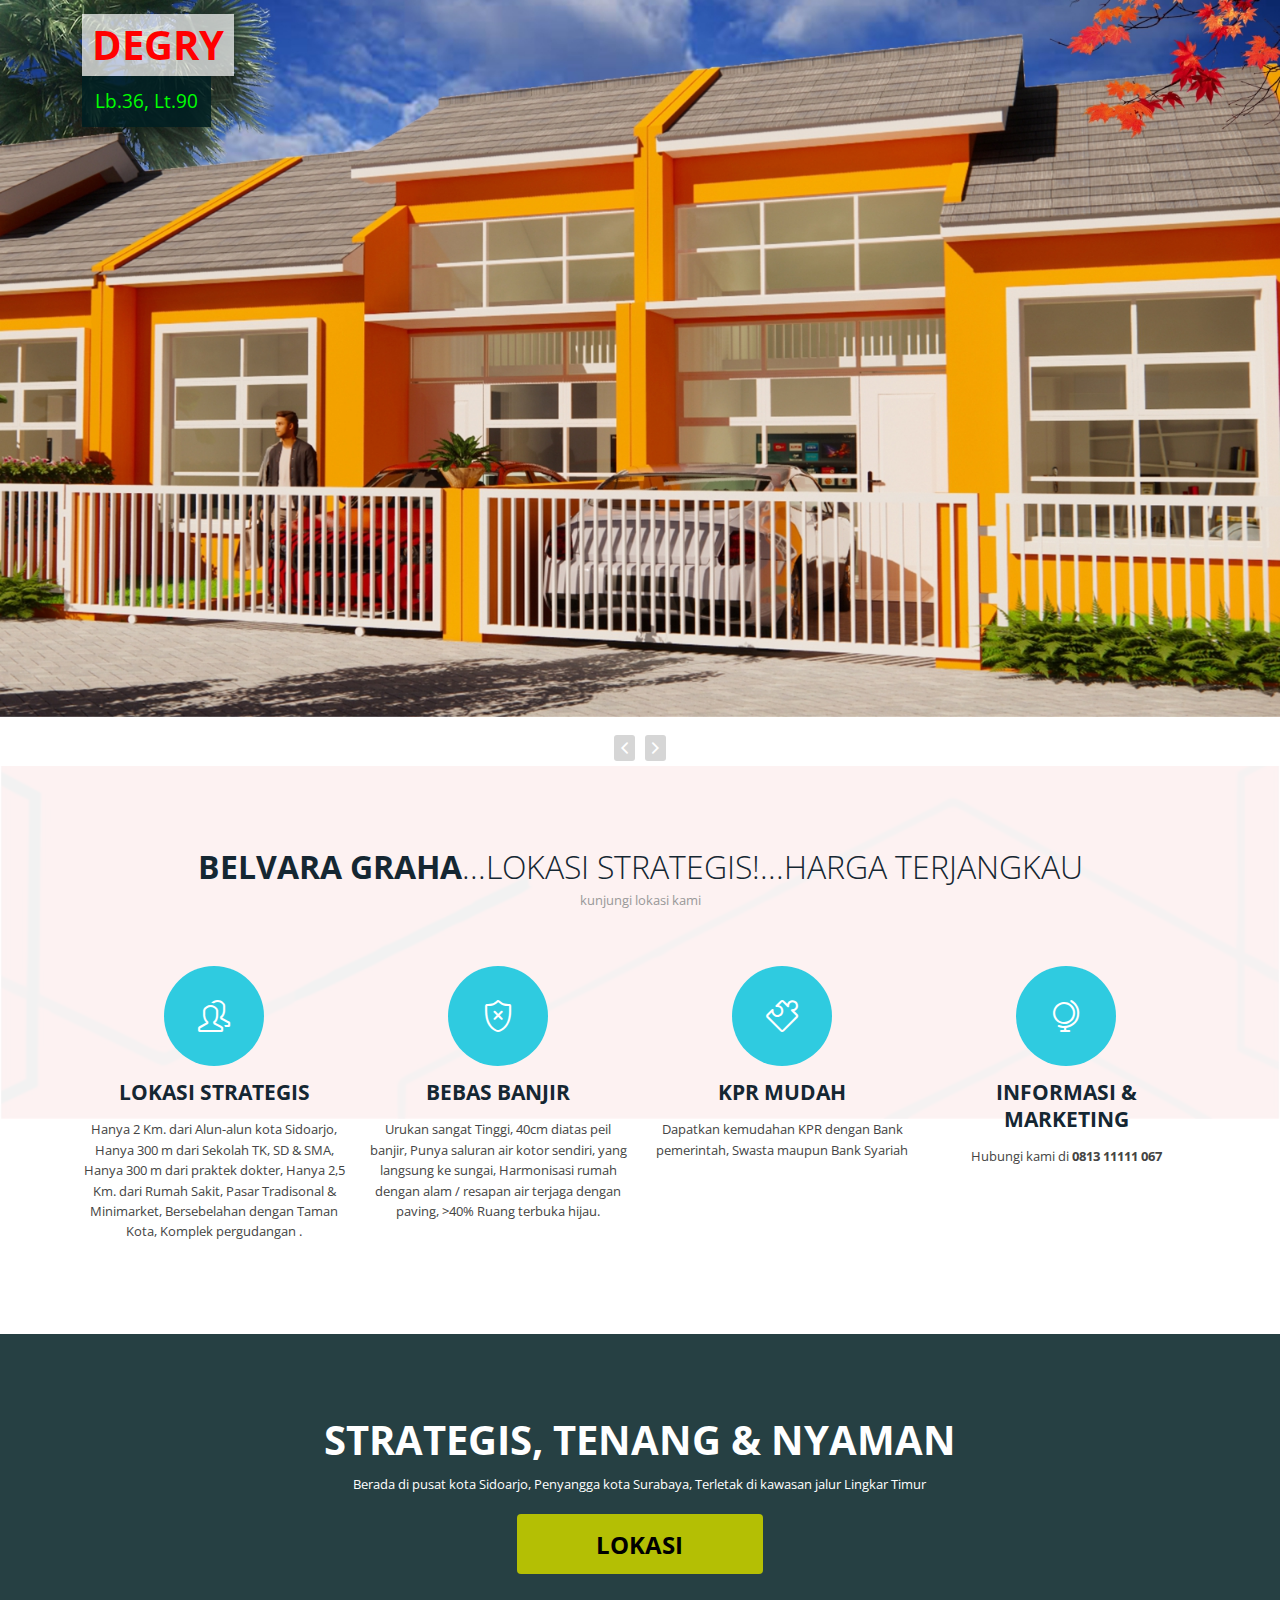
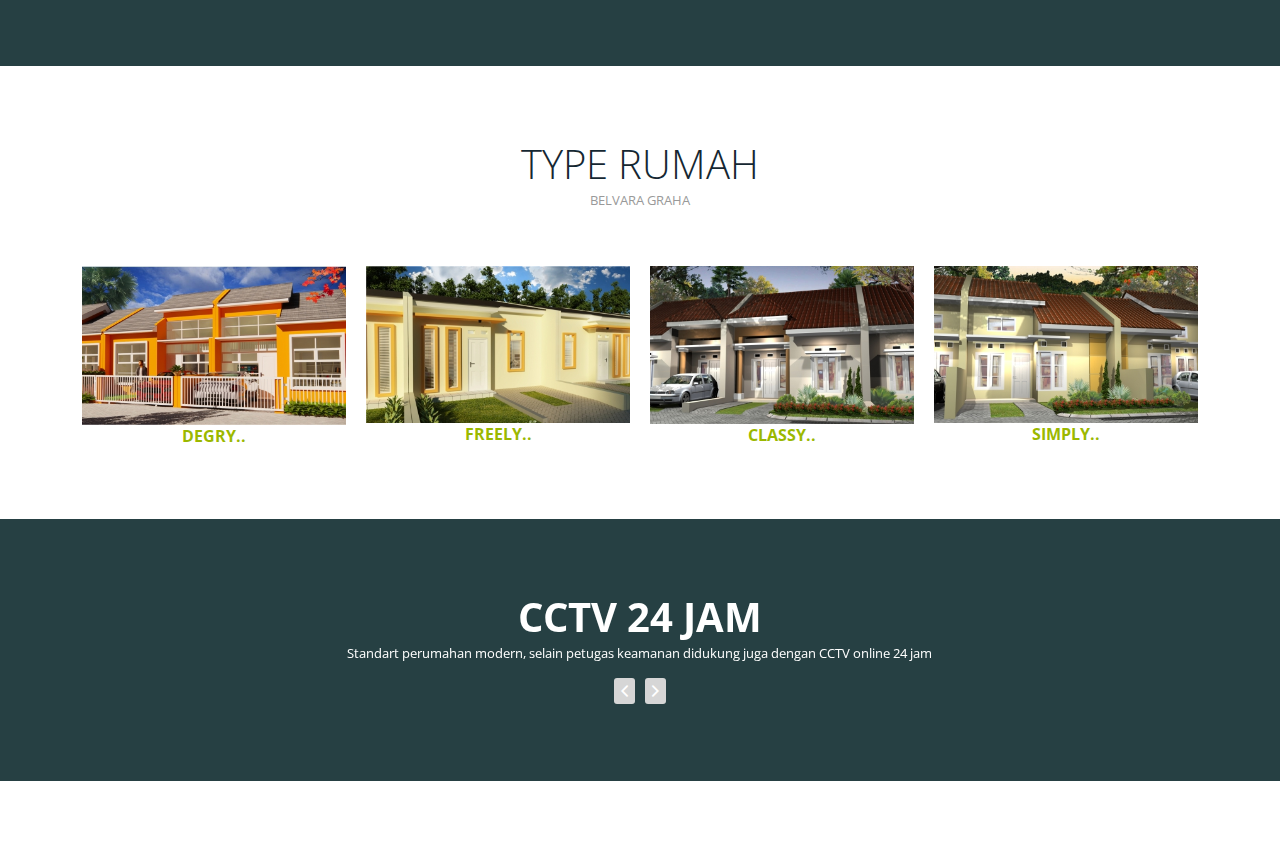
<file: index ke3.html>
<!DOCTYPE html>
<html lang="en-US">
   <head>
      <meta charset="UTF-8">
      <meta name="viewport" content="width=device-width, initial-scale=1.0" />
      <title>Belvara Graha, Strategis di Sidoarjo Kota</title>
      <link rel="stylesheet" href="css/components.css">
      <link rel="stylesheet" href="css/icons.css">
      <link rel="stylesheet" href="css/responsee.css">
      <link rel="stylesheet" href="owl-carousel/owl.carousel.css">
      <link rel="stylesheet" href="owl-carousel/owl.theme.css"> 
      <!-- CUSTOM STYLE -->
      <link rel="stylesheet" href="css/template-style.css"> 
      <link href='http://fonts.googleapis.com/css?family=Open+Sans:400,300,600,700,800&subset=latin,latin-ext' rel='stylesheet' type='text/css'>
      <script type="text/javascript" src="js/jquery-1.8.3.min.js"></script>
      <script type="text/javascript" src="js/jquery-ui.min.js"></script>    
   </head>
   <body class="size-1140">
      <!-- TOP NAV WITH LOGO -->  
      <header>
         <nav>
            <div class="line">
               <!-- Mobile version of logo -->
               <div class="logo logo-small">
                 <a href="index.html">BELVARA<br /><strong>GRAHA</strong></a>
               </div>  
               
               <div class="top-nav">              

                  <div class="s-12 l-5">
                     <ul class="right top-ul chevron">
                        
                     </ul>
                  </div>
                  <ul class="s-12 l-2">
                     <li class="logo hide-s hide-m">
                        
                     </li>
                  </ul>
                  <div class="s-12 l-5">
                     <ul class="top-ul chevron">
                        
            </div>
         </nav>
      </header>
      <section>
         <!-- CAROUSEL -->  	
         <div id="carousel">
            <div id="header-carousel" class="owl-carousel owl-theme">
               <div class="item">
                  <img src="img/first1.jpg" alt="">      
                  <div class="carousel-text">
                     <div class="line">
                        <div class="s-12 l-9">
                           <h2><b>DEGRY</b></h2>
                        </div>
                        <div class="s-12 l-9">
                           <p>Lb.36, Lt.90
                           </p>
                        </div>
                     </div>
                  </div>
               </div>
               <div class="item">
                  <img src="img/second1.jpg" alt="">      
                  <div class="carousel-text">
                     <div class="line">
                        <div class="s-12 l-9">
                           <h2><b>FREELY</b></h2>
                        </div>
                        <div class="s-12 l-9">
                           <p>Lb.36, Lt.91
                           </p>
                        </div>
                     </div>
                  </div>
               </div>
               <div class="item">
                  <img src="img/2.jpg" alt="">      
                  <div class="carousel-text">
                     <div class="line">
                        <div class="s-12 l-9">
                           <h2><b>CLASSY</b></h2>
                        </div>
                        <div class="s-12 l-9">
                           <p>Lb.36, Lt.90
                           </p>
                        </div>
                     </div>
                  </div>
               </div>
			    <div class="item">
                  <img src="img/third.jpg" alt="">      
                  <div class="carousel-text">
                     <div class="line">
                        <div class="s-12 l-9">
                           <h2><b>STRATEGIS DI SIDOARJO KOTA</b></h2>
                        </div>
                        <div class="s-12 l-9">
                           <p>Hanya 2 Km. Dari Alun-alun Kota
                           </p>
                        </div>
                     </div>
                  </div>
               </div>
            </div>
			</div>
         <!-- FIRST BLOCK --> 	
         <div id="first-block">
            <div class="line">
               <h2><b><font size="6">BELVARA GRAHA</font></b><font size="6">...LOKASI STRATEGIS!...HARGA TERJANGKAU</font></h2>
               <p class="subtitile">kunjungi lokasi kami
               </p>
               <div class="margin">
                  <div class="s-12 m-6 l-3 margin-bottom">
                     <i class="icon-sli-people icon2x"></i>
                     <h3><b>LOKASI STRATEGIS</b></h3>
                     <p>Hanya 2 Km. dari Alun-alun kota Sidoarjo, Hanya 300 m dari Sekolah TK, SD & SMA, Hanya 300 m dari praktek dokter, Hanya 2,5 Km. dari Rumah Sakit, Pasar Tradisonal & Minimarket, Bersebelahan dengan Taman Kota, Komplek pergudangan
.</p>
                  </div>
                  <div class="s-12 m-6 l-3 margin-bottom">
                     <i class="icon-sli-shield icon2x"></i>
                     <h3><b>BEBAS BANJIR</b></h3>
                     <p> Urukan sangat Tinggi, 40cm diatas peil banjir, Punya saluran air kotor sendiri, yang langsung ke sungai, Harmonisasi rumah dengan alam / resapan air terjaga dengan paving, >40% Ruang terbuka hijau.</p>
                  </div>
                  <div class="s-12 m-6 l-3 margin-bottom">
                     <i class="icon-sli-puzzle icon2x"></i>
                     <h3><b>KPR MUDAH</b></h3>
                     <p>Dapatkan kemudahan KPR dengan Bank pemerintah, Swasta maupun Bank Syariah</p>
                  </div>
                  <div class="s-12 m-6 l-3 margin-bottom">
                     <i class="icon-sli-globe-alt icon2x"></i>
                     <h3><b>INFORMASI & MARKETING</b></h3>
                     <p>Hubungi kami di <b>0813 11111 067</b></p>
                  </div>
               </div>
            </div>
         </div>
         <!-- SECOND BLOCK --> 	
         <div id="second-block">
            <div class="line">
               <div class="margin-bottom">
                  <div class="margin">
                     <article class="s-12 l-8 center">
                        <h1><b>STRATEGIS, TENANG & NYAMAN</b></h1>
                        <p class="margin-bottom">Berada di pusat kota Sidoarjo, Penyangga kota Surabaya, Terletak di kawasan jalur Lingkar Timur
                        </p>
                        <a class="button rounded-btn submit-btn s-12 l-4 center" href="https://www.google.co.id/maps/place/BELVARA+graha/@-7.4519308,112.7380389,15.75z/data=!4m5!3m4!1s0x2dd7e6c02b7b6779:0x6876b02e7b77e2aa!8m2!3d-7.4518242!4d112.7406949"><b><font color="#000000"><font size="5">LOKASI</font></font></b></a>  			
                     </article>
                  </div>
               </div>
            </div>
         </div>
         <!-- GALLERY --> 	
         <div id="third-block">
            <div class="line">
               <h2>TYPE RUMAH </h2>
               <p class="subtitile">BELVARA GRAHA
               </p>
               <div class="margin">
                  <div class="s-12 m-6 l-3">
                     <img src="img/A.jpg" alt="">      
                     <a href="denah1.html"><b>DEGRY..</b></a></a>
					 </p>
                  </div>
                  <div class="s-12 m-6 l-3">
                     <img src="img/B.jpg" alt="">  
					 <a href="denah2.html"><b>FREELY..</b></a>
                     </p>
                  </div>
                  <div class="s-12 m-6 l-3">
                     <img src="img/C.jpg" alt="alternative text">      
                  	 <a href="denah3.html"><b>CLASSY..</b></a>  
                     </p>
                  </div>
                  <div class="s-12 m-6 l-3">
                     <img src="img/D.jpg" alt="alternative text">      
                      <a href="denah4.html"><b>SIMPLY..</b></a> 
                     </p>
                  </div>
               </div>
            </div>
         </div>
         <div id="fourth-block">
            <div class="line">
               <div id="news-carousel" class="owl-carousel owl-theme">
                  <div class="item">
                     <h2><b>CCTV 24 Jam</b></h2>
                     <p class="s-12 m-12 l-8 center">Standart perumahan modern, selain petugas keamanan didukung juga dengan CCTV online 24 jam
                     </p>
                  </div>
                  <div class="item">
                     <h2><b>LEBAR JALAN 11 meter</b></h2>
                     <p class="s-12 m-12 l-8 center">Memudahkan anda beraktivitas
                     </p>
                  </div>
                  <div class="item">
                     <h2><b>Plafon tinggi 4 meter</b></h2>
                     <p class="s-12 m-12 l-8 center">Menambah sirkulasi cahaya & udara
                     </p>
                  </div>
               </div>
            </div>
         </div>
      </section>
     
               <font color="#FFFF00">	  <marquee scrolldelay="100"><strong><b><font size="3"><font color="#FF0000"><b><span style="font-family: Impact; font-weight: normal; font-style: normal; text-decoration: none;"><font size="7"><font color="#FFFF00"><font size="5"><span style="font-family: Arial, 'Arial Black'; font-weight: normal; font-style: normal; text-decoration: none;"><span style="font-family: Arial; font-weight: bold; font-style: normal; text-decoration: none;"><font color="#FFFFFF">Gratis    KANOPI.. Hanya untuk 4 Unit, Informasi Hubungi Marketing 08123 11111 067</font></span>   </span></font></font></font></span></b></font></font></b></strong></font> 
               </p>
            </div>
         </div>
   
      <script type="text/javascript" src="js/responsee.js"></script> 
      <script type="text/javascript" src="owl-carousel/owl.carousel.js"></script>   
      <script type="text/javascript">
         jQuery(document).ready(function($) {  
            var owl = $('#header-carousel');
            owl.owlCarousel({
              nav: true,
              dots: false,
              items: 1,
              loop: true,
              navText: ["&#xf007","&#xf006"],
              autoplay: true,
              autoplayTimeout: 4000
           });
           var owl = $('#news-carousel');
           owl.owlCarousel({
              nav: true,
              dots: false,
              items: 1,
              loop: true,
              navText: ["&#xf007","&#xf006"],
              autoplay: true,
              autoplayTimeout: 4000
           });
         });	
          
      </script> 

   </body>
</html>
</file>
<file: css/components.css>
/*
 * Components CSS - v6 - 2016-07-08
 * https://www.myresponsee.com
 * Copyright 2019, Vision Design - graphic zoo
 * Free to use under the MIT license.
*/
/* Tabs */
.tab-item {
  background: none repeat scroll 0 0 #fff;
  display: none;
  padding: 1.25rem 0;
}
.tab-item.tab-active {
  display: block;
}
.tab-content > .tab-label {
  display: none;
}
.tab-nav > .tab-label {
  float:left;
}
a.tab-label, a.tab-label:link, a.tab-label:visited, a.tab-label:hover {
  background: none repeat scroll 0 0 #262626;
  color: #fff;
  margin-right: 1px;
  padding: 0.625rem 1.25rem;
  transition: background 0.20s linear 0s;
  -o-transition: background 0.20s linear 0s;
  -ms-transition: background 0.20s linear 0s;
  -moz-transition: background 0.20s linear 0s;
  -webkit-transition: background 0.20s linear 0s;
}
a.tab-label:hover,a.tab-label.active-btn {
  background: none repeat scroll 0 0 #999;
}
.tab-label.active-btn {
  cursor: default;
}
.tab-content {
  text-align: left;
}
@media screen and (max-width:768px) {    
  .tab-nav > .tab-label {
    margin: 0.5px 0;
    width: 100%;
  }
}
/* Custom forms */
form.customform input, form.customform select, form.customform textarea, form.customform button {
 font-size:0.9rem;
 font-family:inherit;
 margin-bottom:1.25rem;
} 
form.customform input, form.customform select {height: 2.7rem;}
form.customform input, form.customform textarea, form.customform select { 
 background: none repeat scroll 0 0 #F5F5F5;
 transition: background 0.20s linear 0s;
 -o-transition: background 0.20s linear 0s;
 -ms-transition: background 0.20s linear 0s;
 -moz-transition: background 0.20s linear 0s;
 -webkit-transition: background 0.20s linear 0s;
}
form.customform input:hover, form.customform textarea:hover, form.customform select:hover, form.customform input:focus, form.customform textarea:focus, form.customform select:focus {background: none repeat scroll 0 0 #fff;}
form.customform input, form.customform textarea, form.customform select {
 background: none repeat scroll 0 0 #F5F5F5;
 border: 1px solid #E0E0E0;
 padding: 0.625rem;
 width: 100%;
}
form.customform input[type="file"] {
 border: 1px solid #E0E0E0;
 height: auto;
 max-height: 2.7rem;
 min-height: 2.7rem;
 padding: 0.4rem;
 width: 100%;
}
form.customform input[type="radio"], form.customform input[type="checkbox"] {
 margin-right: 0.625rem;
 width:auto;
 padding:0;
 height:auto;
}
form.customform option {padding: 0.625rem;}
form.customform select[multiple="multiple"] {height: auto;}
form.customform button {
 width: 100%;
 background: none repeat scroll 0 0 #152732;
 border: 0 none;
 color: #fff;
 height: 2.7rem;
 padding: 0.625rem;
 cursor:pointer;
 width: 100%;
 transition: background 0.20s linear 0s;
 -o-transition: background 0.20s linear 0s;
 -ms-transition: background 0.20s linear 0s;
 -moz-transition: background 0.20s linear 0s;
 -webkit-transition: background 0.20s linear 0s;
}
/* Tooltip */
a.tooltip-container,.tooltip-container {
  border-bottom:1px dotted;
  border-bottom-color: color;
  cursor: help;
  font-weight: 600;
}
a .tooltip-content,.tooltip-content {
  background: #152732 none repeat scroll 0 0;
  color: #fff!important;
  border-radius: 3px;
  display: none;
  font-size: 0.8rem;
  font-weight: normal;
  line-height: 1.3rem;
  margin-top: -1.25rem;
  max-width: 300px;
  padding: 0.625rem;
  position: absolute;
  z-index: 10;
}
.tooltip-content::after {
  border-left: 9px solid transparent;
  border-right: 9px solid transparent;
  border-top: 7px solid #152732;
  bottom: -5px;
  clear: both;
  content: "";
  height: 0;
  left: 50%;
  margin-left: -5px;
  position: absolute;
  width: 0;
}
a.tooltip-content.tooltip-bottom,.tooltip-content.tooltip-bottom {
  margin-top: 1.25rem;
}
.tooltip-content.tooltip-bottom::after {
  border-left: 9px solid transparent;
  border-right: 9px solid transparent;
  border-top: 0;
  border-bottom: 7px solid #152732;
  top: -5px;
}
/* Buttons */
.button,a.button,a.button:link,a.button:active,a.button:visited {
  background: #777 none repeat scroll 0 0;
  border: 0;
  color: #fff;
  cursor: pointer;
  display: inline-block;
  font-size: 0.85rem;
  padding: 0.825rem 1rem;
  text-align: center;
  transition: all 0.20s linear 0s;
  -o-transition: all 0.20s linear 0s;
  -ms-transition: all 0.20s linear 0s;
  -moz-transition: all 0.20s linear 0s;
  -webkit-transition: all 0.20s linear 0s;
}
.button.rounded-btn {
  border-radius: 4px;
}
.button.rounded-full-btn {
  border-radius: 100px;
}
.button:hover {box-shadow: 0 0 10px 100px rgba(255,255,255,0.15) inset;}
.button.secondary-btn,a.button.secondary-btn,a.button.secondary-btn:link,a.button.secondary-btn:active,a.button.secondary-btn:visited {
  background: #444 none repeat scroll 0 0;
}
.button.cancel-btn,a.button.cancel-btn,a.button.cancel-btn:link,a.button.cancel-btn:active,a.button.cancel-btn:visited {
  background: #dc003a none repeat scroll 0 0;
}
.button.submit-btn,a.button.submit-btn,a.button.submit-btn:link,a.button.submit-btn:active,a.button.submit-btn:visited {
  background: #b4bf04 none repeat scroll 0 0;
}
.button.reload-btn,a.button.reload-btn,a.button.reload-btn:link,a.button.reload-btn:active,a.button.reload-btn:visited {
  background: #ff9800 none repeat scroll 0 0;
}
.button.disabled-btn {
  cursor: not-allowed!important;
  opacity: 0.2;
}
.button i {
  background: rgba(0, 0, 0, 0.1) none repeat scroll 0 0;
  border-radius: 27px;
  color: #fff!important;
  display: inline-block;
  font-size: 0.8rem;
  height: 27px;
  line-height: 27px;
  margin-right: 5px;
  width: 27px;
  transition: all 0.20s linear 0s;
  -o-transition: all 0.20s linear 0s;
  -ms-transition: all 0.20s linear 0s;
  -moz-transition: all 0.20s linear 0s;
  -webkit-transition: all 0.20s linear 0s;
}
.button:hover > i {
  background: rgba(0, 0, 0, 0.06) none repeat scroll 0 0;
}
.grid .button {
    width: 100%;
}
</file>
<file: css/icons.css>
/* Icon font - MFG labs */
@font-face {
  font-family: 'mfg';
    src: url('../font/mfglabsiconset-webfont.eot');
    src: url('../font/mfglabsiconset-webfont.svg#mfg_labs_iconsetregular') format('svg'),
   		   url('../font/mfglabsiconset-webfont.eot?#iefix') format('embedded-opentype'),
         url('../font/mfglabsiconset-webfont.woff') format('woff'),
         url('../font/mfglabsiconset-webfont.ttf') format('truetype');
    font-weight: normal;
    font-style: normal;
}

.icon-cloud,
.icon-at,
.icon-plus,
.icon-minus,
.icon-arrow_up,
.icon-arrow_down,
.icon-arrow_right,
.icon-arrow_left,
.icon-chevron_down,
.icon-chevron_up,
.icon-chevron_right,
.icon-chevron_left,
.icon-reorder,
.icon-list,
.icon-reorder_square,
.icon-reorder_square_line,
.icon-coverflow,
.icon-coverflow_line,
.icon-pause,
.icon-play,
.icon-step_forward,
.icon-step_backward,
.icon-fast_forward,
.icon-fast_backward,
.icon-cloud_upload,
.icon-cloud_download,
.icon-data_science,
.icon-data_science_black,
.icon-globe,
.icon-globe_black,
.icon-math_ico,
.icon-math,
.icon-math_black,
.icon-paperplane_ico,
.icon-paperplane,
.icon-paperplane_black,
.icon-color_balance,
.icon-star,
.icon-star_half,
.icon-star_empty,
.icon-star_half_empty,
.icon-reload,
.icon-heart,
.icon-heart_broken,
.icon-hashtag,
.icon-reply,
.icon-retweet,
.icon-signin,
.icon-signout,
.icon-download,
.icon-upload,
.icon-placepin,
.icon-display_screen,
.icon-tablet,
.icon-smartphone,
.icon-connected_object,
.icon-lock,
.icon-unlock,
.icon-camera,
.icon-isight,
.icon-video_camera,
.icon-random,
.icon-message,
.icon-discussion,
.icon-calendar,
.icon-ringbell,
.icon-movie,
.icon-mail,
.icon-pen,
.icon-settings,
.icon-measure,
.icon-vector,
.icon-vector_pen,
.icon-mute_on,
.icon-mute_off,
.icon-home,
.icon-sheet,
.icon-arrow_big_right,
.icon-arrow_big_left,
.icon-arrow_big_down,
.icon-arrow_big_up,
.icon-dribbble_circle,
.icon-dribbble,
.icon-facebook_circle,
.icon-facebook,
.icon-git_circle_alt,
.icon-git_circle,
.icon-git,
.icon-octopus,
.icon-twitter_circle,
.icon-twitter,
.icon-google_plus_circle,
.icon-google_plus,
.icon-linked_in_circle,
.icon-linked_in,
.icon-instagram,
.icon-instagram_circle,
.icon-mfg_icon,
.icon-xing,
.icon-xing_circle,
.icon-mfg_icon_circle,
.icon-user,
.icon-user_male,
.icon-user_female,
.icon-users,
.icon-file_open,
.icon-file_close,
.icon-file_alt,
.icon-file_close_alt,
.icon-attachment,
.icon-check,
.icon-cross_mark,
.icon-cancel_circle,
.icon-check_circle,
.icon-magnifying,
.icon-inbox,
.icon-clock,
.icon-stopwatch,
.icon-hourglass,
.icon-trophy,
.icon-unlock_alt,
.icon-lock_alt,
.icon-arrow_doubled_right,
.icon-arrow_doubled_left,
.icon-arrow_doubled_down,
.icon-arrow_doubled_up,
.icon-link,
.icon-warning,
.icon-warning_alt,
.icon-magnifying_plus,
.icon-magnifying_minus,
.icon-white_question,
.icon-black_question,
.icon-stop,
.icon-share,
.icon-eye,
.icon-trash_can,
.icon-hard_drive,
.icon-information_black,
.icon-information_white,
.icon-printer,
.icon-letter,
.icon-soundcloud,
.icon-soundcloud_circle,
.icon-anchor,
.icon-female_sign,
.icon-male_sign,
.icon-joystick,
.icon-high_voltage,
.icon-fire,
.icon-newspaper,
.icon-chart,
.icon-spread,
.icon-spinner_1,
.icon-spinner_2,
.icon-chart_alt,
.icon-label,
.icon-brush,
.icon-refresh,
.icon-node,
.icon-node_2,
.icon-node_3,
.icon-link_2_nodes,
.icon-link_3_nodes,
.icon-link_loop_nodes,
.icon-node_size,
.icon-node_color,
.icon-layout_directed,
.icon-layout_radial,
.icon-layout_hierarchical,
.icon-node_link_direction,
.icon-node_link_short_path,
.icon-node_cluster,
.icon-display_graph,
.icon-node_link_weight,
.icon-more_node_links,
.icon-node_shape,
.icon-node_icon,
.icon-node_text,
.icon-node_link_text,
.icon-node_link_color,
.icon-node_link_shape,
.icon-credit_card,
.icon-disconnect,
.icon-graph,
.icon-new_user {
  font-family: 'mfg';
  font-style: normal;
  font-variant: normal;
  font-weight: normal;
  color:#e3e3e3;
  speak: none; 
  text-transform: none;
  /* Better Font Rendering =========== */
  -webkit-font-smoothing: antialiased;
  -moz-osx-font-smoothing: grayscale;
}
.icon2x {font-size: 2rem;}
.icon3x {font-size: 3rem;}

.icon-cloud:before { content: "\2601"; }
.icon-at:before { content: "\0040"; }
.icon-plus:before { content: "\002B"; }
.icon-minus:before { content: "\2212"; }
.icon-arrow_up:before { content: "\2191"; }
.icon-arrow_down:before { content: "\2193"; }
.icon-arrow_right:before { content: "\2192"; }
.icon-arrow_left:before { content: "\2190"; }
.icon-chevron_down:before { content: "\f004"; }
.icon-chevron_up:before { content: "\f005"; }
.icon-chevron_right:before { content: "\f006"; }
.icon-chevron_left:before { content: "\f007"; }
.icon-reorder:before { content: "\f008"; }
.icon-list:before { content: "\f009"; }
.icon-reorder_square:before { content: "\f00a"; }
.icon-reorder_square_line:before { content: "\f00b"; }
.icon-coverflow:before { content: "\f00c"; }
.icon-coverflow_line:before { content: "\f00d"; }
.icon-pause:before { content: "\f00e"; }
.icon-play:before { content: "\f00f"; }
.icon-step_forward:before { content: "\f010"; }
.icon-step_backward:before { content: "\f011"; }
.icon-fast_forward:before { content: "\f012"; }
.icon-fast_backward:before { content: "\f013"; }
.icon-cloud_upload:before { content: "\f014"; }
.icon-cloud_download:before { content: "\f015"; }
.icon-data_science:before { content: "\f016"; }
.icon-data_science_black:before { content: "\f017"; }
.icon-globe:before { content: "\f018"; }
.icon-globe_black:before { content: "\f019"; }
.icon-math_ico:before { content: "\f01a"; }
.icon-math:before { content: "\f01b"; }
.icon-math_black:before { content: "\f01c"; }
.icon-paperplane_ico:before { content: "\f01d"; }
.icon-paperplane:before { content: "\f01e"; }
.icon-paperplane_black:before { content: "\f01f"; }
.icon-color_balance:before { content: "\f020"; }
.icon-star:before { content: "\2605"; }
.icon-star_half:before { content: "\f022"; }
.icon-star_empty:before { content: "\2606"; }
.icon-star_half_empty:before { content: "\f024"; }
.icon-reload:before { content: "\f025"; }
.icon-heart:before { content: "\2665"; }
.icon-heart_broken:before { content: "\f028"; }
.icon-hashtag:before { content: "\f029"; }
.icon-reply:before { content: "\f02a"; }
.icon-retweet:before { content: "\f02b"; }
.icon-signin:before { content: "\f02c"; }
.icon-signout:before { content: "\f02d"; }
.icon-download:before { content: "\f02e"; }
.icon-upload:before { content: "\f02f"; }
.icon-placepin:before { content: "\f031"; }
.icon-display_screen:before { content: "\f032"; }
.icon-tablet:before { content: "\f033"; }
.icon-smartphone:before { content: "\f034"; }
.icon-connected_object:before { content: "\f035"; }
.icon-lock:before { content: "\F512"; }
.icon-unlock:before { content: "\F513"; }
.icon-camera:before { content: "\F4F7"; }
.icon-isight:before { content: "\f039"; }
.icon-video_camera:before { content: "\f03a"; }
.icon-random:before { content: "\f03b"; }
.icon-message:before { content: "\F4AC"; }
.icon-discussion:before { content: "\f03d"; }
.icon-calendar:before { content: "\F4C5"; }
.icon-ringbell:before { content: "\f03f"; }
.icon-movie:before { content: "\f040"; }
.icon-mail:before { content: "\2709"; }
.icon-pen:before { content: "\270F"; }
.icon-settings:before { content: "\9881"; }
.icon-measure:before { content: "\f044"; }
.icon-vector:before { content: "\f045"; }
.icon-vector_pen:before { content: "\2712"; }
.icon-mute_on:before { content: "\f047"; }
.icon-mute_off:before { content: "\f048"; }
.icon-home:before { content: "\2302"; }
.icon-sheet:before { content: "\f04a"; }
.icon-arrow_big_right:before { content: "\21C9"; }
.icon-arrow_big_left:before { content: "\21C7"; }
.icon-arrow_big_down:before { content: "\21CA"; }
.icon-arrow_big_up:before { content: "\21C8"; }
.icon-dribbble_circle:before { content: "\f04f"; }
.icon-dribbble:before { content: "\f050"; }
.icon-facebook_circle:before { content: "\f051"; }
.icon-facebook:before { content: "\f052"; }
.icon-git_circle_alt:before { content: "\f053"; }
.icon-git_circle:before { content: "\f054"; }
.icon-git:before { content: "\f055"; }
.icon-octopus:before { content: "\f056"; }
.icon-twitter_circle:before { content: "\f057"; }
.icon-twitter:before { content: "\f058"; }
.icon-google_plus_circle:before { content: "\f059"; }
.icon-google_plus:before { content: "\f05a"; }
.icon-linked_in_circle:before { content: "\f05b"; }
.icon-linked_in:before { content: "\f05c"; }
.icon-instagram:before { content: "\f05d"; }
.icon-instagram_circle:before { content: "\f05e"; }
.icon-mfg_icon:before { content: "\f05f"; }
.icon-xing:before { content: "\F532"; }
.icon-xing_circle:before { content: "\F533"; }
.icon-mfg_icon_circle:before { content: "\f060"; }
.icon-user:before { content: "\f061"; }
.icon-user_male:before { content: "\f062"; }
.icon-user_female:before { content: "\f063"; }
.icon-users:before { content: "\f064"; }
.icon-file_open:before { content: "\F4C2"; }
.icon-file_close:before { content: "\f067"; }
.icon-file_alt:before { content: "\f068"; }
.icon-file_close_alt:before { content: "\f069"; }
.icon-attachment:before { content: "\f06a"; }
.icon-check:before { content: "\2713"; }
.icon-cross_mark:before { content: "\274C"; }
.icon-cancel_circle:before { content: "\F06E"; }
.icon-check_circle:before { content: "\f06d"; }
.icon-magnifying:before { content: "\F50D"; }
.icon-inbox:before { content: "\f070"; }
.icon-clock:before { content: "\23F2"; }
.icon-stopwatch:before { content: "\23F1"; }
.icon-hourglass:before { content: "\231B"; }
.icon-trophy:before { content: "\f074"; }
.icon-unlock_alt:before { content: "\F075"; }
.icon-lock_alt:before { content: "\F510"; }
.icon-arrow_doubled_right:before { content: "\21D2"; }
.icon-arrow_doubled_left:before { content: "\21D0"; }
.icon-arrow_doubled_down:before { content: "\21D3"; }
.icon-arrow_doubled_up:before { content: "\21D1"; }
.icon-link:before { content: "\f07B"; }
.icon-warning:before { content: "\2757"; }
.icon-warning_alt:before { content: "\2755"; }
.icon-magnifying_plus:before { content: "\f07E"; }
.icon-magnifying_minus:before { content: "\f07F"; }
.icon-white_question:before { content: "\2754"; }
.icon-black_question:before { content: "\2753"; }
.icon-stop:before { content: "\f080"; }
.icon-share:before { content: "\f081"; }
.icon-eye:before { content: "\f082"; }
.icon-trash_can:before { content: "\f083"; }
.icon-hard_drive:before { content: "\f084"; }
.icon-information_black:before { content: "\f085"; }
.icon-information_white:before { content: "\f086"; }
.icon-printer:before { content: "\f087"; }
.icon-letter:before { content: "\f088"; }
.icon-soundcloud:before { content: "\f089"; }
.icon-soundcloud_circle:before { content: "\f08A"; }
.icon-anchor:before { content: "\2693"; }
.icon-female_sign:before { content: "\2640"; }
.icon-male_sign:before { content: "\2642"; }
.icon-joystick:before { content: "\F514"; }
.icon-high_voltage:before { content: "\26A1"; }
.icon-fire:before { content: "\F525"; }
.icon-newspaper:before { content: "\F4F0"; }
.icon-chart:before { content: "\F526"; }
.icon-spread:before { content: "\F527"; }
.icon-spinner_1:before { content: "\F528"; }
.icon-spinner_2:before { content: "\F529"; }
.icon-chart_alt:before { content: "\F530"; }
.icon-label:before { content: "\F531"; }
.icon-brush:before { content: "\E000"; }
.icon-refresh:before { content: "\E001"; }
.icon-node:before { content: "\E002"; }
.icon-node_2:before { content: "\E003"; }
.icon-node_3:before { content: "\E004"; }
.icon-link_2_nodes:before { content: "\E005"; }
.icon-link_3_nodes:before { content: "\E006"; }
.icon-link_loop_nodes:before { content: "\E007"; }
.icon-node_size:before { content: "\E008"; }
.icon-node_color:before { content: "\E009"; }
.icon-layout_directed:before { content: "\E010"; }
.icon-layout_radial:before { content: "\E011"; }
.icon-layout_hierarchical:before { content: "\E012"; }
.icon-node_link_direction:before { content: "\E013"; }
.icon-node_link_short_path:before { content: "\E014"; }
.icon-node_cluster:before { content: "\E015"; }
.icon-display_graph:before { content: "\E016"; }
.icon-node_link_weight:before { content: "\E017"; }
.icon-more_node_links:before { content: "\E018"; }
.icon-node_shape:before { content: "\E00A"; }
.icon-node_icon:before { content: "\E00B"; }
.icon-node_text:before { content: "\E00C"; }
.icon-node_link_text:before { content: "\E00D"; }
.icon-node_link_color:before { content: "\E00E"; }
.icon-node_link_shape:before { content: "\E00F"; }
.icon-credit_card:before { content: "\F4B3"; }
.icon-disconnect:before { content: "\F534"; }
.icon-graph:before { content: "\F535"; }
.icon-new_user:before { content: "\F536"; }


/* Icon font - Simple Line Icons */
@font-face {
  font-family: 'sli';
  src: url('../font/Simple-Line-Icons.eot?v=2.2.2');
  src: url('../font/Simple-Line-Icons.eot?v=2.2.2#iefix') format('embedded-opentype'), url('../font/Simple-Line-Icons.ttf?v=2.2.2') format('truetype'), url('../font/Simple-Line-Icons.woff2?v=2.2.2') format('woff2'), url('../font/Simple-Line-Icons.woff?v=2.2.2') format('woff'), url('../font/Simple-Line-Icons.svg?v=2.2.2#simple-line-icons') format('svg');
  font-weight: normal;
  font-style: normal;
}

.icon-sli-user,
.icon-sli-people,
.icon-sli-user-female,
.icon-sli-user-follow,
.icon-sli-user-following,
.icon-sli-user-unfollow,
.icon-sli-login,
.icon-sli-logout,
.icon-sli-emotsmile,
.icon-sli-phone,
.icon-sli-call-end,
.icon-sli-call-in,
.icon-sli-call-out,
.icon-sli-map,
.icon-sli-location-pin,
.icon-sli-direction,
.icon-sli-directions,
.icon-sli-compass,
.icon-sli-layers,
.icon-sli-menu,
.icon-sli-list,
.icon-sli-options-vertical,
.icon-sli-options,
.icon-sli-arrow-down,
.icon-sli-arrow-left,
.icon-sli-arrow-right,
.icon-sli-arrow-up,
.icon-sli-arrow-up-circle,
.icon-sli-arrow-left-circle,
.icon-sli-arrow-right-circle,
.icon-sli-arrow-down-circle,
.icon-sli-check,
.icon-sli-clock,
.icon-sli-plus,
.icon-sli-minus,
.icon-sli-close,
.icon-sli-organization,
.icon-sli-trophy,
.icon-sli-screen-smartphone,
.icon-sli-screen-desktop,
.icon-sli-plane,
.icon-sli-notebook,
.icon-sli-mustache,
.icon-sli-mouse,
.icon-sli-magnet,
.icon-sli-energy,
.icon-sli-disc,
.icon-sli-cursor,
.icon-sli-cursor-move,
.icon-sli-crop,
.icon-sli-chemistry,
.icon-sli-speedometer,
.icon-sli-shield,
.icon-sli-screen-tablet,
.icon-sli-magic-wand,
.icon-sli-hourglass,
.icon-sli-graduation,
.icon-sli-ghost,
.icon-sli-game-controller,
.icon-sli-fire,
.icon-sli-eyeglass,
.icon-sli-envelope-open,
.icon-sli-envelope-letter,
.icon-sli-bell,
.icon-sli-badge,
.icon-sli-anchor,
.icon-sli-wallet,
.icon-sli-vector,
.icon-sli-speech,
.icon-sli-puzzle,
.icon-sli-printer,
.icon-sli-present,
.icon-sli-playlist,
.icon-sli-pin,
.icon-sli-picture,
.icon-sli-handbag,
.icon-sli-globe-alt,
.icon-sli-globe,
.icon-sli-folder-alt,
.icon-sli-folder,
.icon-sli-film,
.icon-sli-feed,
.icon-sli-drop,
.icon-sli-drawer,
.icon-sli-docs,
.icon-sli-doc,
.icon-sli-diamond,
.icon-sli-cup,
.icon-sli-calculator,
.icon-sli-bubbles,
.icon-sli-briefcase,
.icon-sli-book-open,
.icon-sli-basket-loaded,
.icon-sli-basket,
.icon-sli-bag,
.icon-sli-action-undo,
.icon-sli-action-redo,
.icon-sli-wrench,
.icon-sli-umbrella,
.icon-sli-trash,
.icon-sli-tag,
.icon-sli-support,
.icon-sli-frame,
.icon-sli-size-fullscreen,
.icon-sli-size-actual,
.icon-sli-shuffle,
.icon-sli-share-alt,
.icon-sli-share,
.icon-sli-rocket,
.icon-sli-question,
.icon-sli-pie-chart,
.icon-sli-pencil,
.icon-sli-note,
.icon-sli-loop,
.icon-sli-home,
.icon-sli-grid,
.icon-sli-graph,
.icon-sli-microphone,
.icon-sli-music-tone-alt,
.icon-sli-music-tone,
.icon-sli-earphones-alt,
.icon-sli-earphones,
.icon-sli-equalizer,
.icon-sli-like,
.icon-sli-dislike,
.icon-sli-control-start,
.icon-sli-control-rewind,
.icon-sli-control-play,
.icon-sli-control-pause,
.icon-sli-control-forward,
.icon-sli-control-end,
.icon-sli-volume-1,
.icon-sli-volume-2,
.icon-sli-volume-off,
.icon-sli-calendar,
.icon-sli-bulb,
.icon-sli-chart,
.icon-sli-ban,
.icon-sli-bubble,
.icon-sli-camrecorder,
.icon-sli-camera,
.icon-sli-cloud-download,
.icon-sli-cloud-upload,
.icon-sli-envelope,
.icon-sli-eye,
.icon-sli-flag,
.icon-sli-heart,
.icon-sli-info,
.icon-sli-key,
.icon-sli-link,
.icon-sli-lock,
.icon-sli-lock-open,
.icon-sli-magnifier,
.icon-sli-magnifier-add,
.icon-sli-magnifier-remove,
.icon-sli-paper-clip,
.icon-sli-paper-plane,
.icon-sli-power,
.icon-sli-refresh,
.icon-sli-reload,
.icon-sli-settings,
.icon-sli-star,
.icon-sli-symbol-female,
.icon-sli-symbol-male,
.icon-sli-target,
.icon-sli-credit-card,
.icon-sli-paypal,
.icon-sli-social-tumblr,
.icon-sli-social-twitter,
.icon-sli-social-facebook,
.icon-sli-social-instagram,
.icon-sli-social-linkedin,
.icon-sli-social-pinterest,
.icon-sli-social-github,
.icon-sli-social-google,
.icon-sli-social-reddit,
.icon-sli-social-skype,
.icon-sli-social-dribbble,
.icon-sli-social-behance,
.icon-sli-social-foursqare,
.icon-sli-social-soundcloud,
.icon-sli-social-spotify,
.icon-sli-social-stumbleupon,
.icon-sli-social-youtube,
.icon-sli-social-dropbox {
  font-family: 'sli';
  font-style: normal;  
  font-variant: normal;
  font-weight: normal;
  color:#e3e3e3;
  speak: none;
  text-transform: none;
  /* Better Font Rendering =========== */
  -webkit-font-smoothing: antialiased;
  -moz-osx-font-smoothing: grayscale;
}
.icon-sli-user:before { content: "\e005"; }
.icon-sli-people:before { content: "\e001"; }
.icon-sli-user-female:before { content: "\e000"; }
.icon-sli-user-follow:before { content: "\e002"; }
.icon-sli-user-following:before { content: "\e003"; }
.icon-sli-user-unfollow:before { content: "\e004"; }
.icon-sli-login:before { content: "\e066"; }
.icon-sli-logout:before { content: "\e065"; }
.icon-sli-emotsmile:before { content: "\e021"; }
.icon-sli-phone:before { content: "\e600"; }
.icon-sli-call-end:before { content: "\e048"; }
.icon-sli-call-in:before { content: "\e047"; }
.icon-sli-call-out:before { content: "\e046"; }
.icon-sli-map:before { content: "\e033"; }
.icon-sli-location-pin:before { content: "\e096"; }
.icon-sli-direction:before { content: "\e042"; }
.icon-sli-directions:before { content: "\e041"; }
.icon-sli-compass:before { content: "\e045"; }
.icon-sli-layers:before { content: "\e034"; }
.icon-sli-menu:before { content: "\e601"; }
.icon-sli-list:before { content: "\e067"; }
.icon-sli-options-vertical:before { content: "\e602"; }
.icon-sli-options:before { content: "\e603"; }
.icon-sli-arrow-down:before { content: "\e604"; }
.icon-sli-arrow-left:before { content: "\e605"; }
.icon-sli-arrow-right:before { content: "\e606"; }
.icon-sli-arrow-up:before { content: "\e607"; }
.icon-sli-arrow-up-circle:before { content: "\e078"; }
.icon-sli-arrow-left-circle:before { content: "\e07a"; }
.icon-sli-arrow-right-circle:before { content: "\e079"; }
.icon-sli-arrow-down-circle:before { content: "\e07b"; }
.icon-sli-check:before { content: "\e080"; }
.icon-sli-clock:before { content: "\e081"; }
.icon-sli-plus:before { content: "\e095"; }
.icon-sli-minus:before { content: "\e615"; }
.icon-sli-close:before { content: "\e082"; }
.icon-sli-organization:before { content: "\e616"; }

.icon-sli-trophy:before { content: "\e006"; }
.icon-sli-screen-smartphone:before { content: "\e010"; }
.icon-sli-screen-desktop:before { content: "\e011"; }
.icon-sli-plane:before { content: "\e012"; }
.icon-sli-notebook:before { content: "\e013"; }
.icon-sli-mustache:before { content: "\e014"; }
.icon-sli-mouse:before { content: "\e015"; }
.icon-sli-magnet:before { content: "\e016"; }
.icon-sli-energy:before { content: "\e020"; }
.icon-sli-disc:before { content: "\e022"; }
.icon-sli-cursor:before { content: "\e06e"; }
.icon-sli-cursor-move:before { content: "\e023"; }
.icon-sli-crop:before { content: "\e024"; }
.icon-sli-chemistry:before { content: "\e026"; }
.icon-sli-speedometer:before { content: "\e007"; }
.icon-sli-shield:before { content: "\e00e"; }
.icon-sli-screen-tablet:before { content: "\e00f"; }
.icon-sli-magic-wand:before { content: "\e017"; }
.icon-sli-hourglass:before { content: "\e018"; }
.icon-sli-graduation:before { content: "\e019"; }
.icon-sli-ghost:before { content: "\e01a"; }
.icon-sli-game-controller:before { content: "\e01b"; }
.icon-sli-fire:before { content: "\e01c"; }
.icon-sli-eyeglass:before { content: "\e01d"; }
.icon-sli-envelope-open:before { content: "\e01e"; }
.icon-sli-envelope-letter:before { content: "\e01f"; }
.icon-sli-bell:before { content: "\e027"; }
.icon-sli-badge:before { content: "\e028"; }
.icon-sli-anchor:before { content: "\e029"; }
.icon-sli-wallet:before { content: "\e02a"; }
.icon-sli-vector:before { content: "\e02b"; }
.icon-sli-speech:before { content: "\e02c"; }
.icon-sli-puzzle:before { content: "\e02d"; }
.icon-sli-printer:before { content: "\e02e"; }
.icon-sli-present:before { content: "\e02f"; }
.icon-sli-playlist:before { content: "\e030"; }
.icon-sli-pin:before { content: "\e031"; }
.icon-sli-picture:before { content: "\e032"; }
.icon-sli-handbag:before { content: "\e035"; }
.icon-sli-globe-alt:before { content: "\e036"; }
.icon-sli-globe:before { content: "\e037"; }
.icon-sli-folder-alt:before { content: "\e039"; }
.icon-sli-folder:before { content: "\e089"; }
.icon-sli-film:before { content: "\e03a"; }
.icon-sli-feed:before { content: "\e03b"; }
.icon-sli-drop:before { content: "\e03e"; }
.icon-sli-drawer:before { content: "\e03f"; }
.icon-sli-docs:before { content: "\e040"; }
.icon-sli-doc:before { content: "\e085"; }
.icon-sli-diamond:before { content: "\e043"; }
.icon-sli-cup:before { content: "\e044"; }
.icon-sli-calculator:before { content: "\e049"; }
.icon-sli-bubbles:before { content: "\e04a"; }
.icon-sli-briefcase:before { content: "\e04b"; }
.icon-sli-book-open:before { content: "\e04c"; }
.icon-sli-basket-loaded:before { content: "\e04d"; }
.icon-sli-basket:before { content: "\e04e"; }
.icon-sli-bag:before { content: "\e04f"; }
.icon-sli-action-undo:before { content: "\e050"; }
.icon-sli-action-redo:before { content: "\e051"; }
.icon-sli-wrench:before { content: "\e052"; }
.icon-sli-umbrella:before { content: "\e053"; }
.icon-sli-trash:before { content: "\e054"; }
.icon-sli-tag:before { content: "\e055"; }
.icon-sli-support:before { content: "\e056"; }
.icon-sli-frame:before { content: "\e038"; }
.icon-sli-size-fullscreen:before { content: "\e057"; }
.icon-sli-size-actual:before { content: "\e058"; }
.icon-sli-shuffle:before { content: "\e059"; }
.icon-sli-share-alt:before { content: "\e05a"; }
.icon-sli-share:before { content: "\e05b"; }
.icon-sli-rocket:before { content: "\e05c"; }
.icon-sli-question:before { content: "\e05d"; }
.icon-sli-pie-chart:before { content: "\e05e"; }
.icon-sli-pencil:before { content: "\e05f"; }
.icon-sli-note:before { content: "\e060"; }
.icon-sli-loop:before { content: "\e064"; }
.icon-sli-home:before { content: "\e069"; }
.icon-sli-grid:before { content: "\e06a"; }
.icon-sli-graph:before { content: "\e06b"; }
.icon-sli-microphone:before { content: "\e063"; }
.icon-sli-music-tone-alt:before { content: "\e061"; }
.icon-sli-music-tone:before { content: "\e062"; }
.icon-sli-earphones-alt:before { content: "\e03c"; }
.icon-sli-earphones:before { content: "\e03d"; }
.icon-sli-equalizer:before { content: "\e06c"; }
.icon-sli-like:before { content: "\e068"; }
.icon-sli-dislike:before { content: "\e06d"; }
.icon-sli-control-start:before { content: "\e06f"; }
.icon-sli-control-rewind:before { content: "\e070"; }
.icon-sli-control-play:before { content: "\e071"; }
.icon-sli-control-pause:before { content: "\e072"; }
.icon-sli-control-forward:before { content: "\e073"; }
.icon-sli-control-end:before { content: "\e074"; }
.icon-sli-volume-1:before { content: "\e09f"; }
.icon-sli-volume-2:before { content: "\e0a0"; }
.icon-sli-volume-off:before { content: "\e0a1"; }
.icon-sli-calendar:before { content: "\e075"; }
.icon-sli-bulb:before { content: "\e076"; }
.icon-sli-chart:before { content: "\e077"; }
.icon-sli-ban:before { content: "\e07c"; }
.icon-sli-bubble:before { content: "\e07d"; }
.icon-sli-camrecorder:before { content: "\e07e"; }
.icon-sli-camera:before { content: "\e07f"; }
.icon-sli-cloud-download:before { content: "\e083"; }
.icon-sli-cloud-upload:before { content: "\e084"; }
.icon-sli-envelope:before { content: "\e086"; }
.icon-sli-eye:before { content: "\e087"; }
.icon-sli-flag:before { content: "\e088"; }
.icon-sli-heart:before { content: "\e08a"; }
.icon-sli-info:before { content: "\e08b"; }
.icon-sli-key:before { content: "\e08c"; }
.icon-sli-link:before { content: "\e08d"; }
.icon-sli-lock:before { content: "\e08e"; }
.icon-sli-lock-open:before { content: "\e08f"; }
.icon-sli-magnifier:before { content: "\e090"; }
.icon-sli-magnifier-add:before { content: "\e091"; }
.icon-sli-magnifier-remove:before { content: "\e092"; }
.icon-sli-paper-clip:before { content: "\e093"; }
.icon-sli-paper-plane:before { content: "\e094"; }
.icon-sli-power:before { content: "\e097"; }
.icon-sli-refresh:before { content: "\e098"; }
.icon-sli-reload:before { content: "\e099"; }
.icon-sli-settings:before { content: "\e09a"; }
.icon-sli-star:before { content: "\e09b"; }
.icon-sli-symbol-female:before { content: "\e09c"; }
.icon-sli-symbol-male:before { content: "\e09d"; }
.icon-sli-target:before { content: "\e09e"; }
.icon-sli-credit-card:before { content: "\e025"; }
.icon-sli-paypal:before { content: "\e608"; }
.icon-sli-social-tumblr:before { content: "\e00a"; }
.icon-sli-social-twitter:before { content: "\e009"; }
.icon-sli-social-facebook:before { content: "\e00b"; }
.icon-sli-social-instagram:before { content: "\e609"; }
.icon-sli-social-linkedin:before { content: "\e60a"; }
.icon-sli-social-pinterest:before { content: "\e60b"; }
.icon-sli-social-github:before { content: "\e60c"; }
.icon-sli-social-google:before { content: "\e60d"; }
.icon-sli-social-reddit:before { content: "\e60e"; }
.icon-sli-social-skype:before { content: "\e60f"; }
.icon-sli-social-dribbble:before { content: "\e00d"; }
.icon-sli-social-behance:before { content: "\e610"; }
.icon-sli-social-foursqare:before { content: "\e611"; }
.icon-sli-social-soundcloud:before { content: "\e612"; }
.icon-sli-social-spotify:before { content: "\e613"; }
.icon-sli-social-stumbleupon:before { content: "\e614"; }
.icon-sli-social-youtube:before { content: "\e008"; }
.icon-sli-social-dropbox:before { content: "\e00c"; }
</file>
<file: css/responsee.css>
/*
 * Responsee CSS - v6 - 2019-06-22
 * https://www.myresponsee.com
 * Copyright 2019, Vision Design - graphic zoo
 * Free to use under the MIT license.
*/
* {  
  -webkit-box-sizing:border-box;
  -moz-box-sizing:border-box;
  box-sizing:border-box;
  margin:0;	
}
body {
  background:none repeat scroll 0 0 #eeeeee;
  font-size:16px;
  font-family:"Open Sans",Arial,sans-serif;
  color:#444;
}
h1,h2,h3,h4,h5,h6 {
  color:#152732;
  font-weight: normal;
  line-height: 1.3;
  margin:0.5rem 0;  
}
h1 {font-size:2.7rem;}
h2 {font-size:2.2rem;}  
h3 {font-size:1.8rem;}  
h4 {font-size:1.4rem;}  
h5 {font-size:1.1rem;}  
h6 {font-size:0.9rem;}    
a, a:link, a:visited, a:hover, a:active {
  text-decoration:none;
  color:#9BB800;
  transition:color 0.20s linear 0s;
  -o-transition:color 0.20s linear 0s;
  -ms-transition:color 0.20s linear 0s;
  -moz-transition:color 0.20s linear 0s;
  -webkit-transition:color 0.20s linear 0s;
}  
a:hover {color:#B6C900;}
p,li,dl,blockquote,table,kbd {
  font-size: 0.85rem;
  line-height: 1.6;
}
b,strong {font-weight:700;}
.text-center {text-align:center!important;}
.text-right {text-align:right!important;}
img {
  border:0;
  display:block;
  height:auto;
  max-width:100%;
  width:auto;
}
.owl-item img, .full-img {
  max-width:none;
  width:100%;
}
.owl-nav div {font-family:"mfg";}
.grid .owl-carousel {
  width:100% !important;
}  
table {
  background:none repeat scroll 0 0 #fff;
  border:1px solid #f0f0f0;
  border-collapse:collapse;
  border-spacing:0;
  text-align:left;
  width:100%;
}
table tr td, table tr th {padding:0.625rem;}
table tfoot, table thead,table tr:nth-of-type(2n) {background:none repeat scroll 0 0 #f0f0f0;}
th,table tr:nth-of-type(2n) td {border-right:1px solid #fff;}
td {border-right:1px solid #f0f0f0;}
.size-960 .line,.size-1140 .line,.size-1280 .line,.size-1520 .line {
  margin:0 auto;
  padding:0 0.625rem;
}
.grid {
  display:grid;
  grid-template-columns:repeat(12, 1fr);
  width:100%;
  margin:0 auto;
} 
hr {
  border: 0;
  border-top: 1px solid #e5e5e5;
  clear:both;  
  height:0; 
  margin:2.5rem auto;
}
li {padding:0;}
ul,ol {padding-left:1.25rem;}
blockquote {
  border:2px solid #f0f0f0;
  padding:1.25rem;
}
cite {
  color:#999;
  display:block;
  font-size:0.8rem;
}
cite:before {content:"— ";}
dl dt {font-weight:700;}
dl dd {margin-bottom:0.625rem;}
dl dd:last-child {margin-bottom:0;}
abbr {cursor:help;}
abbr[title] {border-bottom:1px dotted;}
kbd {
  background: #152732 none repeat scroll 0 0;
  color: #fff;
  padding: 0.125rem 0.3125rem;
}
code, kbd, pre, samp {font-family: Menlo,Monaco,Consolas,"Courier New",monospace;}
mark {
  background: #F3F8A9 none repeat scroll 0 0;
  padding: 0.125rem 0.3125rem;
}
.size-960 .line,.size-960 .grid {max-width:59.75rem;}
.size-1140 .line,.size-1140 .grid {max-width:71rem;}
.size-1280 .line,.size-1280 .grid {max-width:80rem;}
.size-1520 .line,.size-1520 .grid {max-width:95rem;}
.grid.full {
  max-width:100%!important;
  padding: 0;
}
.vertical-center {display: inline-grid!important;}
.vertical-center * {
    align-items: center;
    display: flex!important;
}
.text-center .vertical-center * {justify-content: center;}

.size-960.align-content-left .line,.size-1140.align-content-left .line,.size-1280.align-content-left .line,.size-1520.align-content-left .line {margin-left:0;}
form {line-height:1.4;}
nav {
  display:block;
  width:100%;
  background:#152732;
}
.line::after, nav::after, .center::after, .box::after, .margin::after, .margin2x::after, .grid.full::after {
  clear:both;
  content: ".";
  display:block;
  height:0;
  line-height:0;
  overflow:hidden;
  visibility:hidden;
}
.grid.margin::after, .grid.margin2x::after {
  content: "";
  display:none;
}
.nav-text:after,.nav-text:before,.nav-text span {
  background-color:#fff;
  border-radius:3px;
  content:'';
  display:block;
  height:3px;
  margin:6px auto;
  width: 30px;
  transition:all 0.2s ease-in-out;
  -moz-transition:all 0.2s ease-in-out;
  -webkit-transition:all 0.2s ease-in-out;
}
.show-menu .nav-text:before {
  transform:translateY(9px) rotate(135deg);
  -moz-transform:translateY(9px) rotate(135deg);
  -webkit-transform:translateY(9px) rotate(135deg);
}
.show-menu .nav-text:after {
  transform:translateY(-9px) rotate(-135deg);
  -moz-transform:translateY(-9px) rotate(-135deg);
  -webkit-transform:translateY(-9px) rotate(-135deg);
}
.show-menu .nav-text span {
  transform:scale(0);
  -moz-transform:scale(0);
  -webkit-transform:scale(0);  
}
.top-nav ul {padding:0;}
.top-nav ul ul {
  position:absolute;
  background:#152732;
}
.top-nav li {
  float:left;
  list-style:none outside none;
  cursor:pointer;
}
.top-nav li a {
  color:#fff; 
  display:block;
  font-size:1rem;
  padding:1.25rem; 
}
.top-nav li ul li a {
  background:none repeat scroll 0 0 #152732;
  min-width:100%;
  padding:0.625rem;
}
.top-nav li a:hover, .aside-nav li a:hover {background:#2b4c61;}
.top-nav li ul {display:none;}
.top-nav li ul li,.top-nav li ul li ul li {
  float:none;
  list-style:none outside none;
  min-width:100%;
  padding:0;
}
.count-number {
  background: rgba(153, 153, 153, 0.25) none repeat scroll 0 0;
  border-radius: 10rem;
  color: #fff;
  display: inline-block;
  font-size: 0.7rem;
  height: 1.3rem;
  line-height: 1.3rem; 
  margin: 0 0 -0.3125rem 0.3125rem;
  text-align: center;
  width: 1.3rem;
}
ul.chevron .count-number {display:none;}
ul.chevron .submenu > a:after, ul.chevron .sub-submenu > a:after,ul.chevron .aside-submenu > a:after, ul.chevron .aside-sub-submenu > a:after {
  content:"\f004";
  display:inline-block;
  font-family:"mfg";
  font-size:0.7rem;
  margin:0 0.625rem;
}
.top-nav .active-item a {background:#2b4c61;}
.aside-nav > ul > li.active-item > a:link,.aside-nav > ul > li.active-item > a:visited {
  background:#2b4c61;
  color:#fff;
}
@media screen and (min-width:769px) {
  .aside-nav .count-number {
	  margin-left:-1.25rem;	
	  float:right;	
  }
  .top-nav li:hover > ul {
	  display:block;
	  z-index:10;
  }  
  .top-nav li:hover > ul ul {
    left:100%;
    margin:-2.5rem 0;
    width:100%;
  } 
}
.nav-text,.aside-nav-text {display:none;}
.aside-nav a,.aside-nav a:link,.aside-nav a:visited,.aside-nav li > ul,.top-nav a,.top-nav a:link,.top-nav a:visited {
  transition:background 0.20s linear 0s;
  -o-transition:background 0.20s linear 0s;
  -ms-transition:background 0.20s linear 0s;
  -moz-transition:background 0.20s linear 0s;
  -webkit-transition:background 0.20s linear 0s;
}
.aside-nav ul {
  background:#e8e8e8; 
  padding:0;
}
.aside-nav li {
  list-style:none outside none;
  cursor:pointer;
}
.aside-nav li a,.aside-nav li a:link,.aside-nav li a:visited {
  color:#444;
  display:block;
  font-size:1rem;
  padding:1.25rem;
}
.aside-nav > ul > li:last-child a {border-bottom:0 none;}
.aside-nav li > ul {
  height:0;
  display:block;
  position:relative;
  background:#f4f4f4;
  border-left:solid 1px #f2f2f2;
  border-right:solid 1px #f2f2f2;
  overflow:hidden;
}
.aside-nav li ul ul {
  border:0;
  background:#fff;
}
.aside-nav ul ul a {padding:0.625rem 1.25rem;}
.aside-nav li a:link, .aside-nav li a:visited {color:#333;}
.aside-nav li li a:hover, .aside-nav li li.active-item > a, .aside-nav li li.aside-sub-submenu li a:hover {
  color:#fff;
  background:#2b4c61;
}
.aside-nav > ul > li > a:hover {color:#fff;}
.aside-nav li li a:link, .aside-nav li li a:visited {background:none;}
.aside-nav .show-aside-ul, .aside-nav .active-aside-item {height:auto;} 
nav.breadcrumb-nav {
  background:#fff;
  margin:0.625rem 0;
}
nav.breadcrumb-nav ul {
  list-style:none;
  padding:0;
}
nav.breadcrumb-nav ul li {float:left;}
nav.breadcrumb-nav ul li a:hover {text-decoration:underline;}
.breadcrumb-nav i {color:#B6C900;}
nav.breadcrumb-nav ul li:after {
  content:"/";
  margin:0 9px;
  color:#c8c7c7;
}
nav.breadcrumb-nav ul li:last-child:after {content:"";}
.slide-content, .slide-nav {
  transition:all 0.10s linear 0s;
  -o-transition:all 0.10s linear 0s;
  -ms-transition:all 0.10s linear 0s;
  -moz-transition:all 0.10s linear 0s;
  -webkit-transition:all 0.10s linear 0s;
}
.slide-content {
  float:left;
  width:calc(100% - 60px);  
}
.aside-nav.slide-nav {
  background:#1c3849;
  bottom:0; 
  right:0;
  top:0;
  margin-right:-180px;     
  overflow-y:auto;
  padding-top:0.625rem;
  position:fixed;
  width:240px;
  z-index:2;
}
.aside-nav.slide-nav > ul {
  background:#1c3849;
  opacity:0;
  transition:all 0.20s linear 0s;
  -o-transition:all 0.20s linear 0s;
  -ms-transition:all 0.20s linear 0s;
  -moz-transition:all 0.20s linear 0s;
  -webkit-transition:all 0.20s linear 0s;
}
.aside-nav.slide-nav li a, .aside-nav.slide-nav li a:link, .aside-nav.slide-nav li a:visited {
  color:#fff;
  display:block;
  font-size:0.9rem;
  padding:0.625rem 1.25rem;
  border-bottom:0;
}
.aside-nav.slide-nav li a:hover {
  background:#152732!important;
  color:#fff!important;
}
.aside-nav.slide-nav li > ul {
  background:#2b4c61;
  border-left:0;
  border-right:0;
}
.aside-nav.slide-nav li > ul ul {
  background:#456274;
  border-left:0;
  border-right:0;
}
.slide-nav-button {
  background:#152732;
  cursor:pointer;
  position:fixed;
  top:0;
  right:0;
  bottom:0;
  width:60px;
  z-index:3;
}
.active-slide-nav .slide-content {margin-left:-240px;}
.active-slide-nav .slide-nav {margin-right:60px;}
.slide-to-left .slide-content {float:right;}
.slide-to-left .slide-nav {
  left:0;
  margin-right:0; 
  margin-left:-180px;    
}
.slide-to-left .slide-nav-button {left:0;}
.slide-to-left.active-slide-nav .slide-content {
  margin-right:-240px;
  margin-left:0;
}
.slide-to-left.active-slide-nav .slide-nav {
  margin-right:0;
  margin-left:60px;
}
.active-slide-nav .slide-nav ul {opacity:1;}
.nav-icon {
  padding:0.9rem;
  width:100%;
}
.nav-icon:after,.nav-icon:before,.nav-icon div {
  background-color:#fff;
  border-radius:3px;
  content:"";
  display:block;
  height:3px;
  margin:6px 0;
  transition:all 0.2s ease-in-out;
  -moz-transition:all 0.2s ease-in-out;
  -webkit-transition:all 0.2s ease-in-out;
}
.active-slide-nav .nav-icon:before {
  transform:translateY(9px) rotate(135deg);
  -moz-transform:translateY(9px) rotate(135deg);
  -webkit-transform:translateY(9px) rotate(135deg);
}
.active-slide-nav .nav-icon:after {
  transform:translateY(-9px) rotate(-135deg);
  -moz-transform:translateY(-9px) rotate(-135deg);
  -webkit-transform:translateY(-9px) rotate(-135deg);
}
.active-slide-nav .nav-icon div {
  transform:scale(0);
  -moz-transform:scale(0);
  -webkit-transform:scale(0);  
}
.active-slide-nav {overflow-x:hidden;} 
.padding {
  display:list-item;
  list-style:none outside none;
  padding:0.625rem;
}
.margin,.margin2x {display: block;}
.margin {margin:0 -0.625rem;}
.margin2x {margin:0 -1.25rem;}
.grid.margin {
  display: grid;
  grid-column-gap:20px;
  margin:0 auto;	
}
.grid.margin2x {
  display: grid;
  grid-column-gap:40px;
  margin:0 auto;	
}
.line {clear:left;}
.line .line {padding:0;}
.hide-xxl {display:none!important;}
.box {
  background:none repeat scroll 0 0 #fff;
  display:block;
  padding:1.25rem;
  width:100%;
}
.margin-bottom {margin-bottom:1.25rem!important;}
.margin-bottom2x {margin-bottom:2.5rem!important;}
.s-1,.s-2,.s-five,.s-3,.s-4,.s-5,.s-6,.s-7,.s-8,.s-9,.s-10,.s-11,.s-12,.m-1,.m-2,.m-five,.m-3,.m-4,.m-5,.m-6,.m-7,.m-8,.m-9,.m-10,.m-11,.m-12,.l-1,.l-2,.l-five,.l-3,.l-4,.l-5,.l-6,.l-7,.l-8,.l-9,.l-10,.l-11,.l-12,.xl-1,.xl-2,.xl-five,.xl-3,.xl-4,.xl-5,.xl-6,.xl-7,.xl-8,.xl-9,.xl-10,.xl-11,.xl-12,.xxl-1,.xxl-2,.xxl-five,.xxl-3,.xxl-4,.xxl-5,.xxl-6,.xxl-7,.xxl-8,.xxl-9,.xxl-10,.xxl-11,.xxl-12 {
  float:left;
  position:static;
}
.xxl-offset-1 {margin-left:8.3333%;}
.xxl-offset-2 {margin-left:16.6666%;}
.xxl-offset-five {margin-left:20%;}
.xxl-offset-3 {margin-left:25%;}
.xxl-offset-4 {margin-left:33.3333%;}
.xxl-offset-5 {margin-left:41.6666%;}
.xxl-offset-6 {margin-left:50%;}
.xxl-offset-7 {margin-left:58.3333%;}
.xxl-offset-8 {margin-left:66.6666%;}
.xxl-offset-9 {margin-left:75%;}
.xxl-offset-10 {margin-left:83.3333%;}
.xxl-offset-11 {margin-left:91.6666%;}
.xxl-offset-12 {margin-left:100%;}
.xxl-order-1 {order:-1;}
.xxl-order-2 {order:2;}
.xxl-order-3 {order:3;}
.xxl-order-4 {order:4;}
.xxl-order-5 {order:5;}
.xxl-order-6 {order:6;}
.xxl-order-7 {order:7;}
.xxl-order-8 {order:8;}
.xxl-order-9 {order:9;}
.xxl-order-10 {order:10;}
.xxl-order-11 {order:11;}
.xxl-order-12 {order:12;} 
.xxl-order-last {order:99999999;} 
.line .margin > .s-1,.line .margin > .s-2,.line .margin > .s-five,.line .margin > .s-3,.line .margin > .s-4,.line .margin > .s-5,.line .margin > .s-6,.line .margin > .s-7,.line .margin > .s-8,.line .margin > .s-9,.line .margin > .s-10,.line .margin > .s-11,.line .margin > .s-12,
.line .margin > .m-1,.line .margin > .m-2,.line .margin > .m-five,.line .margin > .m-3,.line .margin > .m-4,.line .margin > .m-5,.line .margin > .m-6,.line .margin > .m-7,.line .margin > .m-8,.line .margin > .m-9,.line .margin > .m-10,.line .margin > .m-11,.line .margin > .m-12,
.line .margin > .l-1,.line .margin > .l-2,.line .margin > .l-five,.line .margin > .l-3,.line .margin > .l-4,.line .margin > .l-5,.line .margin > .l-6,.line .margin > .l-7,.line .margin > .l-8,.line .margin > .l-9,.line .margin > .l-10,.line .margin > .l-11,.line .margin > .l-12,
.line .margin > .xl-1,.line .margin > .xl-2,.line .margin > .xl-five,.line .margin > .xl-3,.line .margin > .xl-4,.line .margin > .xl-5,.line .margin > .xl-6,.line .margin > .xl-7,.line .margin > .xl-8,.line .margin > .xl-9,.line .margin > .xl-10,.line .margin > .xl-11,.line .margin > .xl-12,
.line .margin > .xxl-1,.line .margin > .xxl-2,.line .margin > .xxl-five,.line .margin > .xxl-3,.line .margin > .xxl-4,.line .margin > .xxl-5,.line .margin > .xxl-6,.line .margin > .xxl-7,.line .margin > .xxl-8,.line .margin > .xxl-9,.line .margin > .xxl-10,.line .margin > .xxl-11,.line .margin > .xxl-12 {padding:0 0.625rem;}
.line .margin2x > .s-1,.line .margin2x > .s-2,.line .margin2x > .s-five,.line .margin2x > .s-3,.line .margin2x > .s-4,.line .margin2x > .s-5,.line .margin2x > .s-6,.line .margin2x > .s-7,.line .margin2x > .s-8,.line .margin2x > .s-9,.line .margin2x > .s-10,.line .margin2x > .s-11,.line .margin2x > .s-12,
.line .margin2x > .m-1,.line .margin2x > .m-2,.line .margin2x > .m-five,.line .margin2x > .m-3,.line .margin2x > .m-4,.line .margin2x > .m-5,.line .margin2x > .m-6,.line .margin2x > .m-7,.line .margin2x > .m-8,.line .margin2x > .m-9,.line .margin2x > .m-10,.line .margin2x > .m-11,.line .margin2x > .m-12,
.line .margin2x > .l-1,.line .margin2x > .l-2,.line .margin2x > .l-five,.line .margin2x > .l-3,.line .margin2x > .l-4,.line .margin2x > .l-5,.line .margin2x > .l-6,.line .margin2x > .l-7,.line .margin2x > .l-8,.line .margin2x > .l-9,.line .margin2x > .l-10,.line .margin2x > .l-11,.line .margin2x > .l-12,
.line .margin2x > .xl-1,.line .margin2x > .xl-2,.line .margin2x > .xl-five,.line .margin2x > .xl-3,.line .margin2x > .xl-4,.line .margin2x > .xl-5,.line .margin2x > .xl-6,.line .margin2x > .xl-7,.line .margin2x > .xl-8,.line .margin2x > .xl-9,.line .margin2x > .xl-10,.line .margin2x > .xl-11,.line .margin2x > .xl-12,
.line .margin2x > .xxl-1,.line .margin2x > .xxl-2,.line .margin2x > .xxl-five,.line .margin2x > .xxl-3,.line .margin2x > .xxl-4,.line .margin2x > .xxl-5,.line .margin2x > .xxl-6,.line .margin2x > .xxl-7,.line .margin2x > .xxl-8,.line .margin2x > .xxl-9,.line .margin2x > .xxl-10,.line .margin2x > .xxl-11,.line .margin2x > .xxl-12 {padding:0 1.25rem;}
.line-full-width .margin > .s-1,.line-full-width .margin > .s-2,.line-full-width .margin > .s-five,.line-full-width .margin > .s-3,.line-full-width .margin > .s-4,.line-full-width .margin > .s-5,.line-full-width .margin > .s-6,.line-full-width .margin > .s-7,.line-full-width .margin > .s-8,.line-full-width .margin > .s-9,.line-full-width .margin > .s-10,.line-full-width .margin > .s-11,.line-full-width .margin > .s-12,
.line-full-width .margin > .m-1,.line-full-width .margin > .m-2,.line-full-width .margin > .m-five,.line-full-width .margin > .m-3,.line-full-width .margin > .m-4,.line-full-width .margin > .m-5,.line-full-width .margin > .m-6,.line-full-width .margin > .m-7,.line-full-width .margin > .m-8,.line-full-width .margin > .m-9,.line-full-width .margin > .m-10,.line-full-width .margin > .m-11,.line-full-width .margin > .m-12,
.line-full-width .margin > .l-1,.line-full-width .margin > .l-2,.line-full-width .margin > .l-five,.line-full-width .margin > .l-3,.line-full-width .margin > .l-4,.line-full-width .margin > .l-5,.line-full-width .margin > .l-6,.line-full-width .margin > .l-7,.line-full-width .margin > .l-8,.line-full-width .margin > .l-9,.line-full-width .margin > .l-10,.line-full-width .margin > .l-11,.line-full-width .margin > .l-12,
.line-full-width .margin > .xl-1,.line-full-width .margin > .xl-2,.line-full-width .margin > .xl-five,.line-full-width .margin > .xl-3,.line-full-width .margin > .xl-4,.line-full-width .margin > .xl-5,.line-full-width .margin > .xl-6,.line-full-width .margin > .xl-7,.line-full-width .margin > .xl-8,.line-full-width .margin > .xl-9,.line-full-width .margin > .xl-10,.line-full-width .margin > .xl-11,.line-full-width .margin > .xl-12,
.line-full-width .margin > .xxl-1,.line-full-width .margin > .xxl-2,.line-full-width .margin > .xxl-five,.line-full-width .margin > .xxl-3,.line-full-width .margin > .xxl-4,.line-full-width .margin > .xxl-5,.line-full-width .margin > .xxl-6,.line-full-width .margin > .xxl-7,.line-full-width .margin > .xxl-8,.line-full-width .margin > .xxl-9,.line-full-width .margin > .xxl-10,.line-full-width .margin > .xxl-11,.line-full-width .margin > .xxl-12 {padding:0 0.625rem;}
.line-full-width .margin2x > .s-1,.line-full-width .margin2x > .s-2,.line-full-width .margin2x > .s-five,.line-full-width .margin2x > .s-3,.line-full-width .margin2x > .s-4,.line-full-width .margin2x > .s-5,.line-full-width .margin2x > .s-6,.line-full-width .margin2x > .s-7,.line-full-width .margin2x > .s-8,.line-full-width .margin2x > .s-9,.line-full-width .margin2x > .s-10,.line-full-width .margin2x > .s-11,.line-full-width .margin2x > .s-12,
.line-full-width .margin2x > .m-1,.line-full-width .margin2x > .m-2,.line-full-width .margin2x > .m-five,.line-full-width .margin2x > .m-3,.line-full-width .margin2x > .m-4,.line-full-width .margin2x > .m-5,.line-full-width .margin2x > .m-6,.line-full-width .margin2x > .m-7,.line-full-width .margin2x > .m-8,.line-full-width .margin2x > .m-9,.line-full-width .margin2x > .m-10,.line-full-width .margin2x > .m-11,.line-full-width .margin2x > .m-12,
.line-full-width .margin2x > .l-1,.line-full-width .margin2x > .l-2,.line-full-width .margin2x > .l-five,.line-full-width .margin2x > .l-3,.line-full-width .margin2x > .l-4,.line-full-width .margin2x > .l-5,.line-full-width .margin2x > .l-6,.line-full-width .margin2x > .l-7,.line-full-width .margin2x > .l-8,.line-full-width .margin2x > .l-9,.line-full-width .margin2x > .l-10,.line-full-width .margin2x > .l-11,.line-full-width .margin2x > .l-12,
.line-full-width .margin2x > .xl-1,.line-full-width .margin2x > .xl-2,.line-full-width .margin2x > .xl-five,.line-full-width .margin2x > .xl-3,.line-full-width .margin2x > .xl-4,.line-full-width .margin2x > .xl-5,.line-full-width .margin2x > .xl-6,.line-full-width .margin2x > .xl-7,.line-full-width .margin2x > .xl-8,.line-full-width .margin2x > .xl-9,.line-full-width .margin2x > .xl-10,.line-full-width .margin2x > .xl-11,.line-full-width .margin2x > .xl-12,
.line-full-width .margin2x > .xxl-1,.line-full-width .margin2x > .xxl-2,.line-full-width .margin2x > .xxl-five,.line-full-width .margin2x > .xxl-3,.line-full-width .margin2x > .xxl-4,.line-full-width .margin2x > .xxl-5,.line-full-width .margin2x > .xxl-6,.line-full-width .margin2x > .xxl-7,.line-full-width .margin2x > .xxl-8,.line-full-width .margin2x > .xxl-9,.line-full-width .margin2x > .xxl-10,.line-full-width .margin2x > .xxl-11,.line-full-width .margin2x > .xxl-12 {padding:0 1.25rem;}
.s-1, .grid .s-1.center {width:8.3333%;}
.s-2, .grid .s-2.center {width:16.6666%;}
.s-five {width:20%;}
.s-3, .grid .s-3.center {width:25%;}
.s-4, .grid .s-4.center {width:33.3333%;}
.s-5, .grid .s-5.center {width:41.6666%;}
.s-6, .grid .s-6.center {width:50%;}
.s-7, .grid .s-7.center {width:58.3333%;}
.s-8, .grid .s-8.center {width:66.6666%;}
.s-9, .grid .s-9.center {width:75%;}
.s-10, .grid .s-10.center {width:83.3333%;}
.s-11, .grid .s-11.center {width:91.6666%;}
.s-12, .grid .s-12.center {width:100%}
.grid .s-1 {grid-column:span 1;}
.grid .s-2 {grid-column:span 2;}
.grid .s-3 {grid-column:span 3;}
.grid .s-4 {grid-column:span 4;}
.grid .s-5 {grid-column:span 5;}
.grid .s-6 {grid-column:span 6;}
.grid .s-7 {grid-column:span 7;}
.grid .s-8 {grid-column:span 8;}
.grid .s-9 {grid-column:span 9;}
.grid .s-10 {grid-column:span 10;}
.grid .s-11 {grid-column:span 11;}
.grid .s-12 {grid-column:span 12;}  
.grid .s-row-1 {grid-row:span 1;}
.grid .s-row-2 {grid-row:span 2;}
.grid .s-row-3 {grid-row:span 3;}
.grid .s-row-4 {grid-row:span 4;}
.grid .s-row-5 {grid-row:span 5;}
.grid .s-row-6 {grid-row:span 6;}
.grid .s-row-7 {grid-row:span 7;}
.grid .s-row-8 {grid-row:span 8;}
.grid .s-row-9 {grid-row:span 9;}
.grid .s-row-10 {grid-row:span 10;}
.grid .s-row-11 {grid-row:span 11;}
.grid .s-row-12 {grid-row:span 12;}
.m-1, .grid .m-1.center {width:8.3333%;}
.m-2, .grid .m-2.center {width:16.6666%;}
.m-five {width:20%;}
.m-3, .grid .m-3.center {width:25%;}
.m-4, .grid .m-4.center {width:33.3333%;}
.m-5, .grid .m-5.center {width:41.6666%;}
.m-6, .grid .m-6.center {width:50%;}
.m-7, .grid .m-7.center {width:58.3333%;}
.m-8, .grid .m-8.center {width:66.6666%;}
.m-9, .grid .m-9.center {width:75%;}
.m-10, .grid .m-10.center {width:83.3333%;}
.m-11, .grid .m-11.center {width:91.6666%;}
.m-12, .grid .m-12.center {width:100%}
.grid .m-1 {grid-column:span 1;}
.grid .m-2 {grid-column:span 2;}
.grid .m-3 {grid-column:span 3;}
.grid .m-4 {grid-column:span 4;}
.grid .m-5 {grid-column:span 5;}
.grid .m-6 {grid-column:span 6;}
.grid .m-7 {grid-column:span 7;}
.grid .m-8 {grid-column:span 8;}
.grid .m-9 {grid-column:span 9;}
.grid .m-10 {grid-column:span 10;}
.grid .m-11 {grid-column:span 11;}
.grid .m-12 {grid-column:span 12;} 
.grid .m-row-1 {grid-row:span 1;}
.grid .m-row-2 {grid-row:span 2;}
.grid .m-row-3 {grid-row:span 3;}
.grid .m-row-4 {grid-row:span 4;}
.grid .m-row-5 {grid-row:span 5;}
.grid .m-row-6 {grid-row:span 6;}
.grid .m-row-7 {grid-row:span 7;}
.grid .m-row-8 {grid-row:span 8;}
.grid .m-row-9 {grid-row:span 9;}
.grid .m-row-10 {grid-row:span 10;}
.grid .m-row-11 {grid-row:span 11;}
.grid .m-row-12 {grid-row:span 12;}
.l-1, .grid .l-1.center {width:8.3333%;}
.l-2, .grid .l-2.center {width:16.6666%;}
.l-five {width:20%;}
.l-3, .grid .l-3.center {width:25%;}
.l-4, .grid .l-4.center {width:33.3333%;}
.l-5, .grid .l-5.center {width:41.6666%;}
.l-6, .grid .l-6.center {width:50%;}
.l-7, .grid .l-7.center {width:58.3333%;}
.l-8, .grid .l-8.center {width:66.6666%;}
.l-9, .grid .l-9.center {width:75%;}
.l-10, .grid .l-10.center {width:83.3333%;}
.l-11, .grid .l-11.center {width:91.6666%;}
.l-12, .grid .l-12.center {width:100%}
.grid .l-1 {grid-column:span 1;}
.grid .l-2 {grid-column:span 2;}
.grid .l-3 {grid-column:span 3;}
.grid .l-4 {grid-column:span 4;}
.grid .l-5 {grid-column:span 5;}
.grid .l-6 {grid-column:span 6;}
.grid .l-7 {grid-column:span 7;}
.grid .l-8 {grid-column:span 8;}
.grid .l-9 {grid-column:span 9;}
.grid .l-10 {grid-column:span 10;}
.grid .l-11 {grid-column:span 11;}
.grid .l-12 {grid-column:span 12;} 
.grid .l-row-1 {grid-row:span 1;}
.grid .l-row-2 {grid-row:span 2;}
.grid .l-row-3 {grid-row:span 3;}
.grid .l-row-4 {grid-row:span 4;}
.grid .l-row-5 {grid-row:span 5;}
.grid .l-row-6 {grid-row:span 6;}
.grid .l-row-7 {grid-row:span 7;}
.grid .l-row-8 {grid-row:span 8;}
.grid .l-row-9 {grid-row:span 9;}
.grid .l-row-10 {grid-row:span 10;}
.grid .l-row-11 {grid-row:span 11;}
.grid .l-row-12 {grid-row:span 12;}
.xl-1, .grid .xl-1.center {width:8.3333%;}
.xl-2, .grid .xl-2.center {width:16.6666%;}
.xl-five {width:20%;}
.xl-3, .grid .xl-3.center {width:25%;}
.xl-4, .grid .xl-4.center {width:33.3333%;}
.xl-5, .grid .xl-5.center {width:41.6666%;}
.xl-6, .grid .xl-6.center {width:50%;}
.xl-7, .grid .xl-7.center {width:58.3333%;}
.xl-8, .grid .xl-8.center {width:66.6666%;}
.xl-9, .grid .xl-9.center {width:75%;}
.xl-10, .grid .xl-10.center {width:83.3333%;}
.xl-11, .grid .xl-11.center {width:91.6666%;}
.xl-12, .grid .xl-12.center {width:100%}
.grid .xl-1 {grid-column:span 1;}
.grid .xl-2 {grid-column:span 2;}
.grid .xl-3 {grid-column:span 3;}
.grid .xl-4 {grid-column:span 4;}
.grid .xl-5 {grid-column:span 5;}
.grid .xl-6 {grid-column:span 6;}
.grid .xl-7 {grid-column:span 7;}
.grid .xl-8 {grid-column:span 8;}
.grid .xl-9 {grid-column:span 9;}
.grid .xl-10 {grid-column:span 10;}
.grid .xl-11 {grid-column:span 11;}
.grid .xl-12 {grid-column:span 12;}   
.grid .xl-row-1 {grid-row:span 1;}
.grid .xl-row-2 {grid-row:span 2;}
.grid .xl-row-3 {grid-row:span 3;}
.grid .xl-row-4 {grid-row:span 4;}
.grid .xl-row-5 {grid-row:span 5;}
.grid .xl-row-6 {grid-row:span 6;}
.grid .xl-row-7 {grid-row:span 7;}
.grid .xl-row-8 {grid-row:span 8;}
.grid .xl-row-9 {grid-row:span 9;}
.grid .xl-row-10 {grid-row:span 10;}
.grid .xl-row-11 {grid-row:span 11;}
.grid .xl-row-12 {grid-row:span 12;}
.xxl-1, .grid .xxl-1.center {width:8.3333%;}
.xxl-2, .grid .xxl-2.center {width:16.6666%;}
.xxl-five {width:20%;}
.xxl-3, .grid .xxl-3.center {width:25%;}
.xxl-4, .grid .xxl-4.center {width:33.3333%;}
.xxl-5, .grid .xxl-5.center {width:41.6666%;}
.xxl-6, .grid .xxl-6.center {width:50%;}
.xxl-7, .grid .xxl-7.center {width:58.3333%;}
.xxl-8, .grid .xxl-8.center {width:66.6666%;}
.xxl-9, .grid .xxl-9.center {width:75%;}
.xxl-10, .grid .xxl-10.center {width:83.3333%;}
.xxl-11, .grid .xxl-11.center {width:91.6666%;}
.xxl-12, .grid .xxl-12.center {width:100%}
.grid .xxl-1 {grid-column:span 1;}
.grid .xxl-2 {grid-column:span 2;}
.grid .xxl-3 {grid-column:span 3;}
.grid .xxl-4 {grid-column:span 4;}
.grid .xxl-5 {grid-column:span 5;}
.grid .xxl-6 {grid-column:span 6;}
.grid .xxl-7 {grid-column:span 7;}
.grid .xxl-8 {grid-column:span 8;}
.grid .xxl-9 {grid-column:span 9;}
.grid .xxl-10 {grid-column:span 10;}
.grid .xxl-11 {grid-column:span 11;}
.grid .xxl-12 {grid-column:span 12;}
.grid .xxl-row-1 {grid-row:span 1;}
.grid .xxl-row-2 {grid-row:span 2;}
.grid .xxl-row-3 {grid-row:span 3;}
.grid .xxl-row-4 {grid-row:span 4;}
.grid .xxl-row-5 {grid-row:span 5;}
.grid .xxl-row-6 {grid-row:span 6;}
.grid .xxl-row-7 {grid-row:span 7;}
.grid .xxl-row-8 {grid-row:span 8;}
.grid .xxl-row-9 {grid-row:span 9;}
.grid .xxl-row-10 {grid-row:span 10;}
.grid .xxl-row-11 {grid-row:span 11;}
.grid .xxl-row-12 {grid-row:span 12;}
.right {float:right;}
.left {float:left;} 

@media screen and (max-width:1366px) {
  .hide-xxl,.hide-l,.hide-m,.hide-s {display:initial!important;}
  .hide-xl {display:none!important;}
  .size-960,.size-1140,.size-1280,.size-1520 {max-width:1366px;}
  .xxl-offset-1,.xxl-offset-2,.xxl-offset-five,.xxl-offset-3,.xxl-offset-4,.xxl-offset-5,.xxl-offset-6,.xxl-offset-7,.xxl-offset-8,.xxl-offset-9,.xxl-offset-10,.xxl-offset-11,.xxl-offset-12 {margin-left:0;}
  .xl-offset-1 {margin-left:8.3333%;}
  .xl-offset-2 {margin-left:16.6666%;}
  .xl-offset-five {margin-left:20%;}
  .xl-offset-3 {margin-left:25%;}
  .xl-offset-4 {margin-left:33.3333%;}
  .xl-offset-5 {margin-left:41.6666%;}
  .xl-offset-6 {margin-left:50%;}
  .xl-offset-7 {margin-left:58.3333%;}
  .xl-offset-8 {margin-left:66.6666%;}
  .xl-offset-9 {margin-left:75%;}
  .xl-offset-10 {margin-left:83.3333%;}
  .xl-offset-11 {margin-left:91.6666%;}
  .xl-offset-12 {margin-left:100%;}
  .xxl-order-1,.xxl-order-2,.xxl-order-3,.xxl-order-4,.xxl-order-5,.xxl-order-6,.xxl-order-7,.xxl-order-8,.xxl-order-9,.xxl-order-10,.xxl-order-11,.xxl-order-12,.xxl-order-last {order:initial;} 
  .xl-order-1 {order:-1;}
  .xl-order-2 {order:2;}
  .xl-order-3 {order:3;}
  .xl-order-4 {order:4;}
  .xl-order-5 {order:5;}
  .xl-order-6 {order:6;}
  .xl-order-7 {order:7;}
  .xl-order-8 {order:8;}
  .xl-order-9 {order:9;}
  .xl-order-10 {order:10;}
  .xl-order-11 {order:11;}
  .xl-order-12 {order:12;} 
  .xl-order-last {order:99999999;} 
  .xl-1, .grid .xl-1.center {width:8.3333%;}
  .xl-2, .grid .xl-2.center {width:16.6666%;}
  .xl-five {width:20%;}
  .xl-3, .grid .xl-3.center {width:25%;}
  .xl-4, .grid .xl-4.center {width:33.3333%;}
  .xl-5, .grid .xl-5.center {width:41.6666%;}
  .xl-6, .grid .xl-6.center {width:50%;}
  .xl-7, .grid .xl-7.center {width:58.3333%;}
  .xl-8, .grid .xl-8.center {width:66.6666%;}
  .xl-9, .grid .xl-9.center {width:75%;}
  .xl-10, .grid .xl-10.center {width:83.3333%;}
  .xl-11, .grid .xl-11.center {width:91.6666%;}
  .xl-12, .grid .xl-12.center {width:100%}
  .grid .xl-1 {grid-column:span 1;}
  .grid .xl-2 {grid-column:span 2;}
  .grid .xl-3 {grid-column:span 3;}
  .grid .xl-4 {grid-column:span 4;}
  .grid .xl-5 {grid-column:span 5;}
  .grid .xl-6 {grid-column:span 6;}
  .grid .xl-7 {grid-column:span 7;}
  .grid .xl-8 {grid-column:span 8;}
  .grid .xl-9 {grid-column:span 9;}
  .grid .xl-10 {grid-column:span 10;}
  .grid .xl-11 {grid-column:span 11;}
  .grid .xl-12 {grid-column:span 12;}
  .grid .xl-row-1 {grid-row:span 1;}
  .grid .xl-row-2 {grid-row:span 2;}
  .grid .xl-row-3 {grid-row:span 3;}
  .grid .xl-row-4 {grid-row:span 4;}
  .grid .xl-row-5 {grid-row:span 5;}
  .grid .xl-row-6 {grid-row:span 6;}
  .grid .xl-row-7 {grid-row:span 7;}
  .grid .xl-row-8 {grid-row:span 8;}
  .grid .xl-row-9 {grid-row:span 9;}
  .grid .xl-row-10 {grid-row:span 10;}
  .grid .xl-row-11 {grid-row:span 11;}
  .grid .xl-row-12 {grid-row:span 12;}  
}

@media screen and (max-width:1140px) {
  .hide-xxl,.hide-xl,.hide-m,.hide-s {display:initial!important;}
  .hide-l {display:none!important;}
  .size-960,.size-1140,.size-1280,.size-1520 {max-width:1140px;}
  .xl-offset-1,.xl-offset-2,.xl-offset-five,.xl-offset-3,.xl-offset-4,.xl-offset-5,.xl-offset-6,.xl-offset-7,.xl-offset-8,.xl-offset-9,.xl-offset-10,.xl-offset-11,.xl-offset-12 {margin-left:0;}
  .l-offset-1 {margin-left:8.3333%;}
  .l-offset-2 {margin-left:16.6666%;}
  .l-offset-five {margin-left:20%;}
  .l-offset-3 {margin-left:25%;}
  .l-offset-4 {margin-left:33.3333%;}
  .l-offset-5 {margin-left:41.6666%;}
  .l-offset-6 {margin-left:50%;}
  .l-offset-7 {margin-left:58.3333%;}
  .l-offset-8 {margin-left:66.6666%;}
  .l-offset-9 {margin-left:75%;}
  .l-offset-10 {margin-left:83.3333%;}
  .l-offset-11 {margin-left:91.6666%;}
  .l-offset-12 {margin-left:100%;}
  .xl-order-1,.xl-order-2,.xl-order-3,.xl-order-4,.xl-order-5,.xl-order-6,.xl-order-7,.xl-order-8,.xl-order-9,.xl-order-10,.xl-order-11,.xl-order-12,.xl-order-last {order:initial;} 
  .l-order-1 {order:-1;}
  .l-order-2 {order:2;}
  .l-order-3 {order:3;}
  .l-order-4 {order:4;}
  .l-order-5 {order:5;}
  .l-order-6 {order:6;}
  .l-order-7 {order:7;}
  .l-order-8 {order:8;}
  .l-order-9 {order:9;}
  .l-order-10 {order:10;}
  .l-order-11 {order:11;}
  .l-order-12 {order:12;} 
  .l-order-last {order:99999999;} 
  .l-1, .grid .l-1.center {width:8.3333%;}
  .l-2, .grid .l-2.center {width:16.6666%;}
  .l-five {width:20%;}
  .l-3, .grid .l-3.center {width:25%;}
  .l-4, .grid .l-4.center {width:33.3333%;}
  .l-5, .grid .l-5.center {width:41.6666%;}
  .l-6, .grid .l-6.center {width:50%;}
  .l-7, .grid .l-7.center {width:58.3333%;}
  .l-8, .grid .l-8.center {width:66.6666%;}
  .l-9, .grid .l-9.center {width:75%;}
  .l-10, .grid .l-10.center {width:83.3333%;}
  .l-11, .grid .l-11.center {width:91.6666%;}
  .l-12, .grid .l-12.center {width:100%}
  .grid .l-1 {grid-column:span 1;}
  .grid .l-2 {grid-column:span 2;}
  .grid .l-3 {grid-column:span 3;}
  .grid .l-4 {grid-column:span 4;}
  .grid .l-5 {grid-column:span 5;}
  .grid .l-6 {grid-column:span 6;}
  .grid .l-7 {grid-column:span 7;}
  .grid .l-8 {grid-column:span 8;}
  .grid .l-9 {grid-column:span 9;}
  .grid .l-10 {grid-column:span 10;}
  .grid .l-11 {grid-column:span 11;}
  .grid .l-12 {grid-column:span 12;}
  .grid .l-row-1 {grid-row:span 1;}
  .grid .l-row-2 {grid-row:span 2;}
  .grid .l-row-3 {grid-row:span 3;}
  .grid .l-row-4 {grid-row:span 4;}
  .grid .l-row-5 {grid-row:span 5;}
  .grid .l-row-6 {grid-row:span 6;}
  .grid .l-row-7 {grid-row:span 7;}
  .grid .l-row-8 {grid-row:span 8;}
  .grid .l-row-9 {grid-row:span 9;}
  .grid .l-row-10 {grid-row:span 10;}
  .grid .l-row-11 {grid-row:span 11;}
  .grid .l-row-12 {grid-row:span 12;}  
}
 
@media screen and (max-width:768px) {
  .size-960,.size-1140,.size-1280,.size-1520 {max-width:768px;}
  .hide-xxl,.hide-xl,.hide-l,.hide-s {display:initial!important;}
  .hide-m {display:none!important;}
  nav {
    display:block;
    cursor:pointer;
    line-height:3;
  }
  .top-nav li a {background:none repeat scroll 0 0 #1c3849;}
  .top-nav > ul {
    height:0;
    max-width:100%;
    overflow:hidden;
    position:relative;
    z-index:999;
  }
  .top-nav > ul.show-menu,.aside-nav.minimize-on-small > ul.show-menu {height:auto;}
  .top-nav ul ul {
    left:0;
    margin-top:0;
    position:relative;
    right:0;
  } 
  .top-nav li ul li a {min-width:100%;}
  .top-nav li {
    float:none;
    list-style:none outside none;
    padding:0;
  }
  .top-nav li a {
    color:#fff;
    display:block;
    padding:1.25rem 0.625rem;
    text-align:center;
    text-decoration:none;
  }
  .top-nav li a:hover {
    background:none repeat scroll 0 0 #152732;
    color:#fff;
  }
  .top-nav li ul,.top-nav li ul li ul {
    display:block;  
    overflow:hidden; 
    height:0;   
  } 
  .top-nav > ul ul.show-ul {
    display:block;
    height:auto;  
  }
  .top-nav li ul li a {
    background:none repeat scroll 0 0 #2b4c61;
    padding:0.625rem;
  }
  .top-nav li ul li ul li a { background:none repeat scroll 0 0 #456274;}
  .top-nav {
    position:fixed;
    top:0;
    z-index:10;
    left:-100%;
    width:100%!important;
    bottom:0;
    background:none repeat scroll 0 0 #1c3849;
    overflow-y:auto;
    transition:left 0.20s linear 0s;
    -o-transition:left 0.20s linear 0s;
    -ms-transition:left 0.20s linear 0s;
    -moz-transition:left 0.20s linear 0s;
    -webkit-transition:left 0.20s linear 0s;
  }
  body.show-menu {overflow: hidden;}
  .show-menu .top-nav {
    left:0;
    right:60px
  }
  .top-nav > ul {
    height:auto;
    overflow:auto;
    position:relative;
  	top:60px;
  }
  .nav-text {
    color:#fff;
    display:inline-block;
    margin-right:0;
    width:auto;
    position:fixed;
    top:0;
  	left:0;
  	background:none repeat scroll 0 0 #1c3849;
  	height:60px;
  	width:60px;
  	text-align:center;
  	line-height:60px;
  	z-index:50;
  	padding-top:15px;
  }
  .grid.margin2x {grid-column-gap: 20px;}
  .l-offset-1,.l-offset-2,.l-offset-five,.l-offset-3,.l-offset-4,.l-offset-5,.l-offset-6,.l-offset-7,.l-offset-8,.l-offset-9,.l-offset-10,.l-offset-11,.l-offset-12,
  .xl-offset-1,.xl-offset-2,.xl-offset-five,.xl-offset-3,.xl-offset-4,.xl-offset-5,.xl-offset-6,.xl-offset-7,.xl-offset-8,.xl-offset-9,.xl-offset-10,.xl-offset-11,.xl-offset-12,
  .xxl-offset-1,.xxl-offset-2,.xxl-offset-five,.xxl-offset-3,.xxl-offset-4,.xxl-offset-5,.xxl-offset-6,.xxl-offset-7,.xxl-offset-8,.xxl-offset-9,.xxl-offset-10,.xxl-offset-11,.xxl-offset-12 {margin-left:0;}
  .m-offset-1 {margin-left:8.3333%;}
  .m-offset-2 {margin-left:16.6666%;}
  .m-offset-five {margin-left:20%;}
  .m-offset-3 {margin-left:25%;}
  .m-offset-4 {margin-left:33.3333%;}
  .m-offset-5 {margin-left:41.6666%;}
  .m-offset-6 {margin-left:50%;}
  .m-offset-7 {margin-left:58.3333%;}
  .m-offset-8 {margin-left:66.6666%;}
  .m-offset-9 {margin-left:75%;}
  .m-offset-10 {margin-left:83.3333%;}
  .m-offset-11 {margin-left:91.6666%;}
  .m-offset-12 {margin-left:100%;}
  .l-order-1,.l-order-2,.l-order-3,.l-order-4,.l-order-5,.l-order-6,.l-order-7,.l-order-8,.l-order-9,.l-order-10,.l-order-11,.l-order-12,.l-order-last {order:initial;}   
  .m-order-1 {order:-1;}
  .m-order-2 {order:2;}
  .m-order-3 {order:3;}
  .m-order-4 {order:4;}
  .m-order-5 {order:5;}
  .m-order-6 {order:6;}
  .m-order-7 {order:7;}
  .m-order-8 {order:8;}
  .m-order-9 {order:9;}
  .m-order-10 {order:10;}
  .m-order-11 {order:11;}
  .m-order-12 {order:12;} 
  .m-order-last {order:99999999;} 
  .m-1, .grid .m-1.center {width:8.3333%;}
  .m-2, .grid .m-2.center {width:16.6666%;}
  .m-five {width:20%;}
  .m-3, .grid .m-3.center {width:25%;}
  .m-4, .grid .m-4.center {width:33.3333%;}
  .m-5, .grid .m-5.center {width:41.6666%;}
  .m-6, .grid .m-6.center {width:50%;}
  .m-7, .grid .m-7.center {width:58.3333%;}
  .m-8, .grid .m-8.center {width:66.6666%;}
  .m-9, .grid .m-9.center {width:75%;}
  .m-10, .grid .m-10.center {width:83.3333%;}
  .m-11, .grid .m-11.center {width:91.6666%;}
  .m-12, .grid .m-12.center {width:100%}
  .grid .m-1 {grid-column:span 1;}
  .grid .m-2 {grid-column:span 2;}
  .grid .m-3 {grid-column:span 3;}
  .grid .m-4 {grid-column:span 4;}
  .grid .m-5 {grid-column:span 5;}
  .grid .m-6 {grid-column:span 6;}
  .grid .m-7 {grid-column:span 7;}
  .grid .m-8 {grid-column:span 8;}
  .grid .m-9 {grid-column:span 9;}
  .grid .m-10 {grid-column:span 10;}
  .grid .m-11 {grid-column:span 11;}
  .grid .m-12 {grid-column:span 12;}
  .grid .m-row-1 {grid-row:span 1;}
  .grid .m-row-2 {grid-row:span 2;}
  .grid .m-row-3 {grid-row:span 3;}
  .grid .m-row-4 {grid-row:span 4;}
  .grid .m-row-5 {grid-row:span 5;}
  .grid .m-row-6 {grid-row:span 6;}
  .grid .m-row-7 {grid-row:span 7;}
  .grid .m-row-8 {grid-row:span 8;}
  .grid .m-row-9 {grid-row:span 9;}
  .grid .m-row-10 {grid-row:span 10;}
  .grid .m-row-11 {grid-row:span 11;}
  .grid .m-row-12 {grid-row:span 12;}  
}

@media screen and (max-width:480px) {
  .size-960,.size-1140,.size-1280,.size-1520 {max-width:480px;}
  .aside-nav li a {text-align: center;}
  .minimize-on-small .aside-nav-text {
    background:#152732 none repeat scroll 0 0;
    color:#fff;
    cursor:pointer;
    display:block;
    font-size:1.2rem;
    line-height:3;
    max-width:100%;
    padding-right:0.625rem;
    text-align:center;
    vertical-align:middle;
  }
  .aside-nav-text:after {
    content:"\f008";
    font-family:"mfg";
    font-size:1.1rem;
    margin-left:0.5rem;
    text-align:right;
  }
  .aside-nav.minimize-on-small > ul {
    height:0;
    overflow:hidden;
  }
  .hide-xxl,.hide-xl,.hide-l,.hide-m {display:initial!important;}
  .hide-s {display:none!important;}
  .count-number {margin-right:-1.25rem;} 
  .m-offset-1,.m-offset-2,.m-offset-five,.m-offset-3,.m-offset-4,.m-offset-5,.m-offset-6,.m-offset-7,.m-offset-8,.m-offset-9,.m-offset-10,.m-offset-11,.m-offset-12,
  .l-offset-1,.l-offset-2,.l-offset-five,.l-offset-3,.l-offset-4,.l-offset-5,.l-offset-6,.l-offset-7,.l-offset-8,.l-offset-9,.l-offset-10,.l-offset-11,.l-offset-12,
  .xl-offset-1,.xl-offset-2,.xl-offset-five,.xl-offset-3,.xl-offset-4,.xl-offset-5,.xl-offset-6,.xl-offset-7,.xl-offset-8,.xl-offset-9,.xl-offset-10,.xl-offset-11,.xl-offset-12,
  .xxl-offset-1,.xxl-offset-2,.xxl-offset-five,.xxl-offset-3,.xxl-offset-4,.xxl-offset-5,.xxl-offset-6,.xxl-offset-7,.xxl-offset-8,.xxl-offset-9,.xxl-offset-10,.xxl-offset-11,.xxl-offset-12 {margin-left:0;}
  .s-offset-1 {margin-left:8.3333%;}
  .s-offset-2 {margin-left:16.6666%;}
  .s-offset-five {margin-left:20%;}
  .s-offset-3 {margin-left:25%;}
  .s-offset-4 {margin-left:33.3333%;}
  .s-offset-5 {margin-left:41.6666%;}
  .s-offset-6 {margin-left:50%;}
  .s-offset-7 {margin-left:58.3333%;}
  .s-offset-8 {margin-left:66.6666%;}
  .s-offset-9 {margin-left:75%;}
  .s-offset-10 {margin-left:83.3333%;}
  .s-offset-11 {margin-left:91.6666%;}
  .s-offset-12 {margin-left:100%;}
  .m-order-1,.m-order-2,.m-order-3,.m-order-4,.m-order-5,.m-order-6,.m-order-7,.m-order-8,.m-order-9,.m-order-10,.m-order-11,.m-order-12,.m-order-last {order:initial;}  
  .s-order-1 {order:-1;}
  .s-order-2 {order:2;}
  .s-order-3 {order:3;}
  .s-order-4 {order:4;}
  .s-order-5 {order:5;}
  .s-order-6 {order:6;}
  .s-order-7 {order:7;}
  .s-order-8 {order:8;}
  .s-order-9 {order:9;}
  .s-order-10 {order:10;}
  .s-order-11 {order:11;}
  .s-order-12 {order:12;} 
  .s-order-last {order:99999999;} 
  .s-1, .grid .s-1.center {width:8.3333%;}
  .s-2, .grid .s-2.center {width:16.6666%;}
  .s-five {width:20%;}
  .s-3, .grid .s-3.center {width:25%;}
  .s-4, .grid .s-4.center {width:33.3333%;}
  .s-5, .grid .s-5.center {width:41.6666%;}
  .s-6, .grid .s-6.center {width:50%;}
  .s-7, .grid .s-7.center {width:58.3333%;}
  .s-8, .grid .s-8.center {width:66.6666%;}
  .s-9, .grid .s-9.center {width:75%;}
  .s-10, .grid .s-10.center {width:83.3333%;}
  .s-11, .grid .s-11.center {width:91.6666%;}
  .s-12, .grid .s-12.center {width:100%}
  .grid .s-1 {grid-column:span 1;}
  .grid .s-2 {grid-column:span 2;}
  .grid .s-3 {grid-column:span 3;}
  .grid .s-4 {grid-column:span 4;}
  .grid .s-5 {grid-column:span 5;}
  .grid .s-6 {grid-column:span 6;}
  .grid .s-7 {grid-column:span 7;}
  .grid .s-8 {grid-column:span 8;}
  .grid .s-9 {grid-column:span 9;}
  .grid .s-10 {grid-column:span 10;}
  .grid .s-11 {grid-column:span 11;}
  .grid .s-12 {grid-column:span 12;}
  .grid .s-row-1 {grid-row:span 1;}
  .grid .s-row-2 {grid-row:span 2;}
  .grid .s-row-3 {grid-row:span 3;}
  .grid .s-row-4 {grid-row:span 4;}
  .grid .s-row-5 {grid-row:span 5;}
  .grid .s-row-6 {grid-row:span 6;}
  .grid .s-row-7 {grid-row:span 7;}
  .grid .s-row-8 {grid-row:span 8;}
  .grid .s-row-9 {grid-row:span 9;}
  .grid .s-row-10 {grid-row:span 10;}
  .grid .s-row-11 {grid-row:span 11;}
  .grid .s-row-12 {grid-row:span 12;}  
}
.grid .s-1,.grid .s-2,.grid .s-five,.grid .s-3,.grid .s-4,.grid .s-5,.grid .s-6,.grid .s-7,.grid .s-8,.grid .s-9,.grid .s-10,.grid .s-11,.grid .s-12,.grid .m-1,.grid .m-2,.grid .m-five,.grid .m-3,.grid .m-4,.grid .m-5,.grid .m-6,.grid .m-7,.grid .m-8,.grid .m-9,.grid .m-10,.grid .m-11,.grid .m-12,.grid .l-1,.grid .l-2,.grid .l-five,.grid .l-3,.grid .l-4,.grid .l-5,.grid .l-6,.grid .l-7,.grid .l-8,.grid .l-9,.grid .l-10,.grid .l-11,.grid .l-12,.grid .xl-1,.grid .xl-2,.grid .xl-five,.grid .xl-3,.grid .xl-4,.grid .xl-5,.grid .xl-6,.grid .xl-7,.grid .xl-8,.grid .xl-9,.grid .xl-10,.grid .xl-11,.grid .xl-12,.grid .xxl-1,.grid .xxl-2,.grid .xxl-five,.grid .xxl-3,.grid .xxl-4,.grid .xxl-5,.grid .xxl-6,.grid .xxl-7,.grid .xxl-8,.grid .xxl-9,.grid .xxl-10,.grid .xxl-11,.grid .xxl-12 {float:none; width:auto;}  
.center {
  float:none;
  margin:0 auto;
  display:block;
}
.grid .center {
  justify-self:center;
  margin:auto;
  grid-column:1 / -1;
}
.grid .grid {
  padding:0;
  width:100%;
}
</file>
<file: css/template-style.css>
body {
	background: url("../img/background2.jpg") no-repeat fixed center center / 100% auto rgba(0, 0, 0, 0);
}
nav {
	background: none repeat scroll 0 0 rgba(0, 0, 0, 0);
	position: absolute;
	top: 0;
	z-index: 500;
}
.top-nav ul {
	padding: 0;
}
.logo {
	margin: 0;
	text-align: center;
	width: 100%;
}
.logo.logo-small {
	display: none;
}
.top-nav li a {
	font-size: 0.9rem;
	text-transform: uppercase;
}
.top-nav .logo a, .top-nav .logo.active-item a {
	color: #fff;
	font-size: 1.4rem;
	font-weight: 400;
	line-height: 1rem;
}
.top-nav .logo a strong {
  font-weight: 800;
  line-height: 1.5;
}
.top-nav {
	text-align: center;
}
.top-nav .s-12.l-5 {
	background: none repeat scroll 0 0 rgba(0, 30, 34, 0.85);
}
.top-nav li a:hover, .top-nav li.active-item a, .top-nav .logo.active-item a:hover {
	background: none repeat scroll 0 0 #00464f;
}
.top-nav li.logo a, .top-nav li.logo.active-item a, .top-nav .logo {
	background: none repeat scroll 0 0 #2fcbe0;
}
nav ul li ul li {
	text-align: left;
}
.top-nav ul ul {
	background: none repeat scroll 0 0 rgb(0, 30, 34);
}
.top-nav li ul li a {
	background: none repeat scroll 0 0 rgb(0, 30, 34);
}
#fourth-block h2 {
	color: #fff;
}
#fourth-block p {
	color: #fff;
}
#first-block, #second-block, #third-block, #fourth-block {
	text-align: center;
	padding: 4.5rem 0;
}
#carousel {
	background: #fff;
	z-index: 1;
}
#first-block {
	background: none repeat scroll 0 0 rgba(255, 255, 255, 0.95);
}
#second-block {
	background: none repeat scroll 0 0 rgba(0, 30, 34, 0.85);
}
#third-block {
	background: none repeat scroll 0 0 rgba(255, 255, 255, 0.95);
}
#fourth-block {
	background: none repeat scroll 0 0 rgba(0, 30, 34, 0.85);
}
footer {
	background: none repeat scroll 0 0 #2fcbe0;
	padding: 1.5em 0;
}
footer p, footer a:link, footer a:visited, footer a:hover {
	color: #fff;
}
.carousel-text {
	display: block;
	position: absolute;
	top: 2%;
	width: 100%;
	z-index: 999;
}
.carousel-text h2 {
	background: none repeat scroll 0 0 rgba(255, 255, 255, 0.70);
	color: rgb(255, 0, 0);
	display: inline-block;
	padding: 0.3125rem 0.625rem;
}
.carousel-text p {
	background: none repeat scroll 0 0 rgba(0, 30, 34, 0.85);
	color: #00ff00;
	display: inline-block;
	font-size: 1.2rem;
	padding: 0.625rem 0.8rem;
}
#first-block i {
	background: none repeat scroll 0 0 #2fcbe0;
	border-radius: 100px;
	color: #fff;
	display: block;
	line-height: 100px;
	margin: 0 auto;
	width: 100px;
}
section h2 {
	font-size: 2.5rem;
	font-weight: 300;
	margin: 0;
	text-transform: uppercase;
}
p.subtitile {
	color: #999;
	margin: 0 0 3.5rem;
}
section h3 {
	font-size: 1.3rem;
	font-weight: 300;
	margin: 0.8rem 0;
	text-transform: uppercase;
}
section p {
	font-size: 0.8rem;
}
section h1 {
	color: #fff;
	font-size: 2.5rem;
	font-weight: 300;
	text-transform: uppercase;
}
#second-block p {
	color: #fff;
}
#head {
	background: none repeat scroll 0 0 rgba(0, 30, 34, 0.85);
	padding: 9rem 0 5rem;
	text-align: center;
}
#content {
	background: none repeat scroll 0 0 #fff;
	padding: 5rem 0;
	text-align: center;
	border-bottom: 1px solid #f0f0f0;
}
#content h2 {
	font-size: 1.5rem;
	font-weight: 400;
	margin: 1rem 0 0.3rem;
	text-transform: none;
}
.content-block {
	background: none repeat scroll 0 0 rgb(0, 30, 34);
	padding: 2.5rem;
}
.content-block h3 {
	color: #fff;
}
.content-block p {
	color: #fff;
}
#content.left-align {
	text-align: left;
}
#content.contact-page h2 {
	margin: 0 0 0.625rem;
}
.contact-page p {
	font-size: 1rem;
	font-style: normal;
}
.contact-page i {
	background: none repeat scroll 0 0 rgb(0, 30, 34);
	border-radius: 100px;
	display: inline-block;
	height: 35px;
	line-height: 35px;
	margin: 0.3125rem 0.3125rem 0.3125rem 0;
	text-align: center;
	width: 35px;
}
form.customform button {
	background: none repeat scroll 0 0 rgb(0, 30, 34);
	border-radius: 5px;
	transition: background 0.20s linear 0s;
	-o-transition: background 0.20s linear 0s;
	-ms-transition: background 0.20s linear 0s;
	-moz-transition: background 0.20s linear 0s;
	-webkit-transition: background 0.20s linear 0s;
}
form.customform button:hover {
	background: none repeat scroll 0 0 #2fcbe0;
}
form.customform input, form.customform select, form.customform textarea {
	border-radius: 5px;
}
#map-block iframe {
	display: block;
}
@media screen and (max-width: 768px) {
  body {
  	background: none repeat scroll 0 0 rgb(0, 30, 34);
    padding-top: 60px;
  }
  nav {
    padding: 10px 0;
    height: 60px;
    line-height: 2;
  }
  .logo {
    height: 60px;
  }
  .logo img {
    max-width: 172px;
    max-height: 40px;
    margin: 0 auto;
    width: auto;
  }
  .logo.logo-small {
	  display: block;
  }
  .top-nav {
  	text-align: left;
  }
  .logo a, .logo.active-item a {
    font-size: 1.2rem;
    color: #fff!important;
  }
  .logo a br {
    display: none;
  }
  .carousel-text h2 {
  	font-size: 1.3rem;
  }
  .carousel-text p {
  	font-size: 1rem;
  }
  ul.top-ul {
  	padding: 0;
  }
  ul.top-ul.right {
  	float: none;
  }
  #head {
    padding: 6rem 0 5rem;
  }
  footer {
    text-align: center;
  }
  footer .right {
    float: none;
  }
}
</file>
